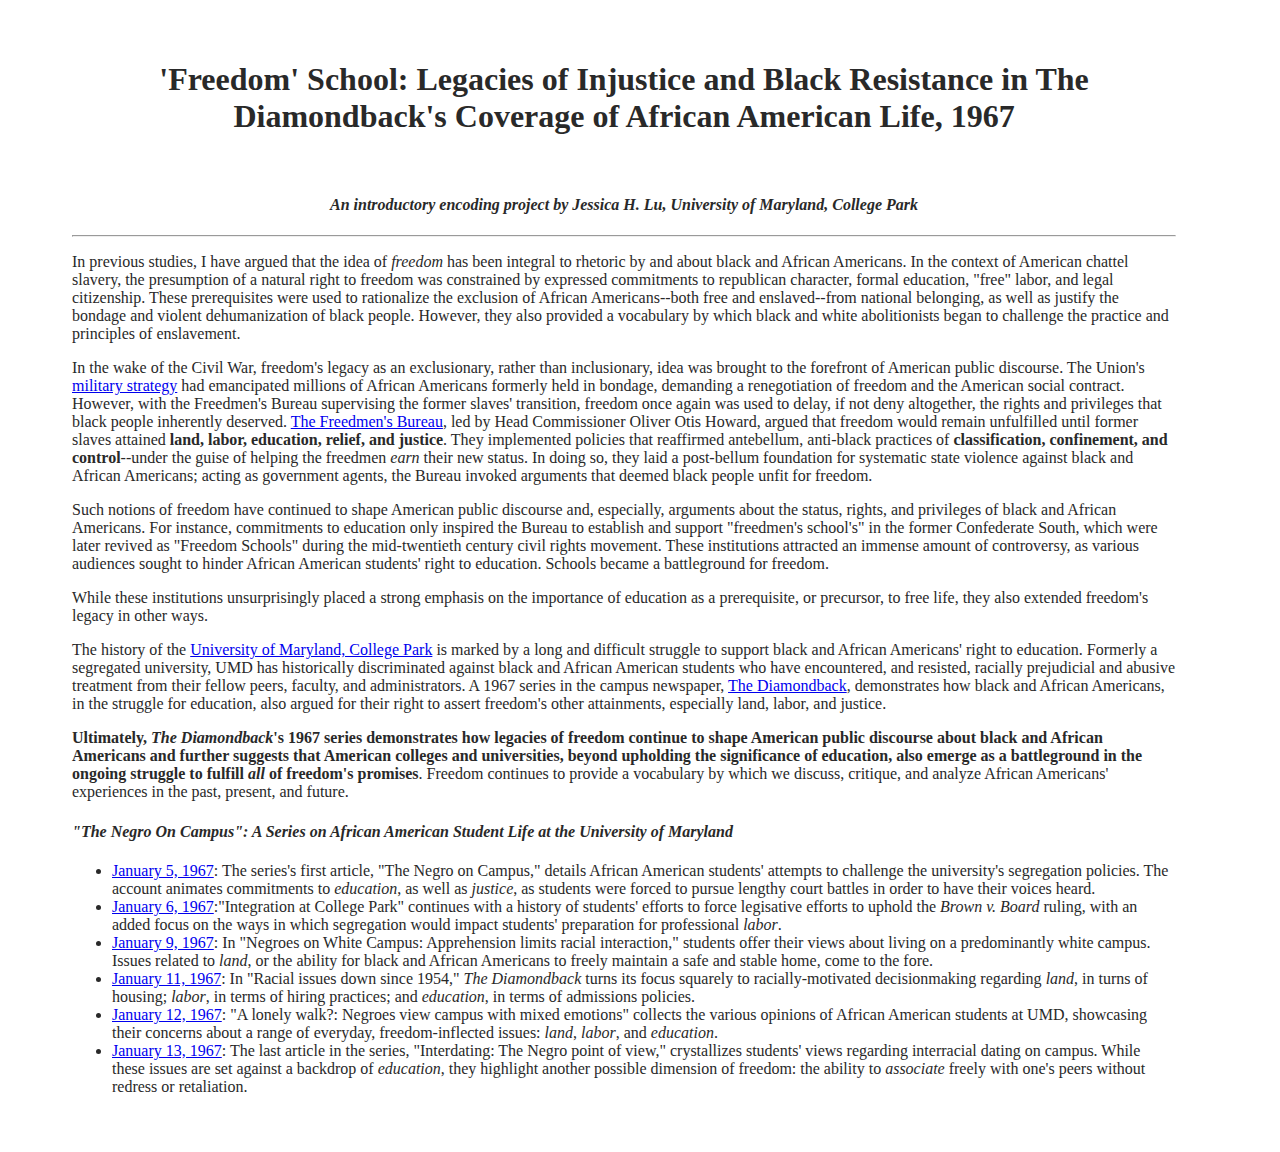
<file: index.html>
<!doctype html>
<html lang="en">
<head>
<title>'Freedom' School: Legacies of Injustice and Black Resistance in The Diamondback's Coverage of African American Life, 1967</title>
<meta charset="utf-8">
<meta name="description" content="Digital analysis of UMD student newspaper coverage, 1967">
<meta name="author" content="Jessica H. Lu">
<meta name="organization" content="African American History, Culture, and Digital Humanities (AADHum)">
<meta name="funder" content="Andrew W. Mellon Foundation">

<script src="js/CETEI.js"></script>

<link rel="stylesheet" href="css/CETEIcean.css"/>
<link rel="stylesheet" href="css/style.css"/>

</head>
<body>
<h1 align="center"><b>'Freedom' School: Legacies of Injustice and Black Resistance in The Diamondback's Coverage of African American Life, 1967</b></h1><br>
<h4 align="center"><i>An introductory encoding project by Jessica H. Lu, University of Maryland, College Park</i></h4>

<hr>

<p>In previous studies, I have argued that the idea of <i>freedom</i> has been integral to rhetoric by and about black and African Americans. In the context of American chattel slavery, the presumption of a natural right to freedom was constrained by expressed commitments to republican character, formal education, "free" labor, and legal citizenship. These prerequisites were used to rationalize the exclusion of African Americans--both free and enslaved--from national belonging, as well as justify the bondage and violent dehumanization of black people. However, they also provided a vocabulary by which black and white abolitionists began to challenge the practice and principles of enslavement.</p>
<p>In the wake of the Civil War, freedom's legacy as an exclusionary, rather than inclusionary, idea was brought to the forefront of American public discourse. The Union's <a href="http://www.history.com/topics/american-civil-war/emancipation-proclamation" target="new">military strategy</a> had emancipated millions of African Americans formerly held in bondage, demanding a renegotiation of freedom and the American social contract. However, with the Freedmen's Bureau supervising the former slaves' transition, freedom once again was used to delay, if not deny altogether, the rights and privileges that black people inherently deserved. <a href="http://www.freedmensbureau.com" target="new">The Freedmen's Bureau</a>, led by Head Commissioner Oliver Otis Howard, argued that freedom would remain unfulfilled until former slaves attained <b>land, labor, education, relief, and justice</b>. They implemented policies that reaffirmed antebellum, anti-black practices of <b>classification, confinement, and control</b>--under the guise of helping the freedmen <i>earn</i> their new status. In doing so, they laid a post-bellum foundation for systematic state violence against black and African Americans; acting as government agents, the Bureau invoked arguments that deemed black people unfit for freedom.</p>
<p>Such notions of freedom have continued to shape American public discourse and, especially, arguments about the status, rights, and privileges of black and African Americans. For instance, commitments to education  only inspired the Bureau to establish and support "freedmen's school's" in the former Confederate South, which were later revived as "Freedom Schools" during the mid-twentieth century civil rights movement. These institutions attracted an immense amount of controversy, as various audiences sought to hinder African American students' right to education. Schools became a battleground for freedom.</p>
<p>While these institutions unsurprisingly placed a strong emphasis on the importance of education as a prerequisite, or precursor, to free life, they also extended freedom's legacy in other ways.</p>
<p>The history of the <a href="http://umd.edu" target="new">University of Maryland, College Park</a> is marked by a long and difficult struggle to support black and African Americans' right to education. Formerly a segregated university, UMD has historically discriminated against black and African American students who have encountered, and resisted, racially prejudicial and abusive treatment from their fellow peers, faculty, and administrators. A 1967 series in the campus newspaper, <a href="http://www.dbk.org" target="new">The Diamondback</a>, demonstrates how black and African Americans, in the struggle for education, also argued for their right to assert freedom's other attainments, especially land, labor, and justice.</p>
<p><b>Ultimately, <i>The Diamondback</i>'s 1967 series demonstrates how legacies of freedom continue to shape American public discourse about black and African Americans and further suggests that American colleges and universities, beyond upholding the significance of education, also emerge as a battleground in the ongoing struggle to fulfill <i>all</i> of freedom's promises</b>. Freedom continues to provide a vocabulary by which we discuss, critique, and analyze African Americans' experiences in the past, present, and future.</p>

<h4><i>"The Negro On Campus": A Series on African American Student Life at the University of Maryland</i></h4>
    <ul>
        <li><a href="https://lujessica.github.io/DBKFreedomSchool/pages/01051967.html">January 5, 1967</a>: The series's first article, "The Negro on Campus," details African American students' attempts to challenge the university's segregation policies. The account animates commitments to <i>education</i>, as well as <i>justice</i>, as students were forced to pursue lengthy court battles in order to have their voices heard.<br>
        <li><a href="https://lujessica.github.io/DBKFreedomSchool/pages/01061967.html">January 6, 1967</a>:"Integration at College Park" continues with a history of students' efforts to force legisative efforts to uphold the <i>Brown v. Board</i> ruling, with an added focus on the ways in which segregation would impact students' preparation for professional <i>labor</i>.<br>
        <li><a href="https://lujessica.github.io/DBKFreedomSchool/pages/01091967.html">January 9, 1967</a>: In "Negroes on White Campus: Apprehension limits racial interaction," students offer their views about living on a predominantly white campus. Issues related to <i>land</i>, or the ability for black and African Americans to freely maintain a safe and stable home, come to the fore.<br>
        <li><a href="https://lujessica.github.io/DBKFreedomSchool/pages/01111967.html">January 11, 1967</a>: In "Racial issues down since 1954," <i>The Diamondback</i> turns its focus squarely to racially-motivated decisionmaking regarding <i>land</i>, in turns of housing; <i>labor</i>, in terms of hiring practices; and <i>education</i>, in terms of admissions policies.<br>
        <li><a href="https://lujessica.github.io/DBKFreedomSchool/pages/01121967.html">January 12, 1967</a>: "A lonely walk?: Negroes view campus with mixed emotions" collects the various opinions of African American students at UMD, showcasing their concerns about a range of everyday, freedom-inflected issues: <i>land</i>, <i>labor</i>, and <i>education</i>.<br>
        <li><a href="https://lujessica.github.io/DBKFreedomSchool/pages/01131967.html">January 13, 1967</a>: The last article in the series, "Interdating: The Negro point of view," crystallizes students' views regarding interracial dating on campus. While these issues are set against a backdrop of <i>education</i>, they highlight another possible dimension of freedom: the ability to <i>associate</i> freely with one's peers without redress or retaliation.<br>

</body>
</html>
</file>
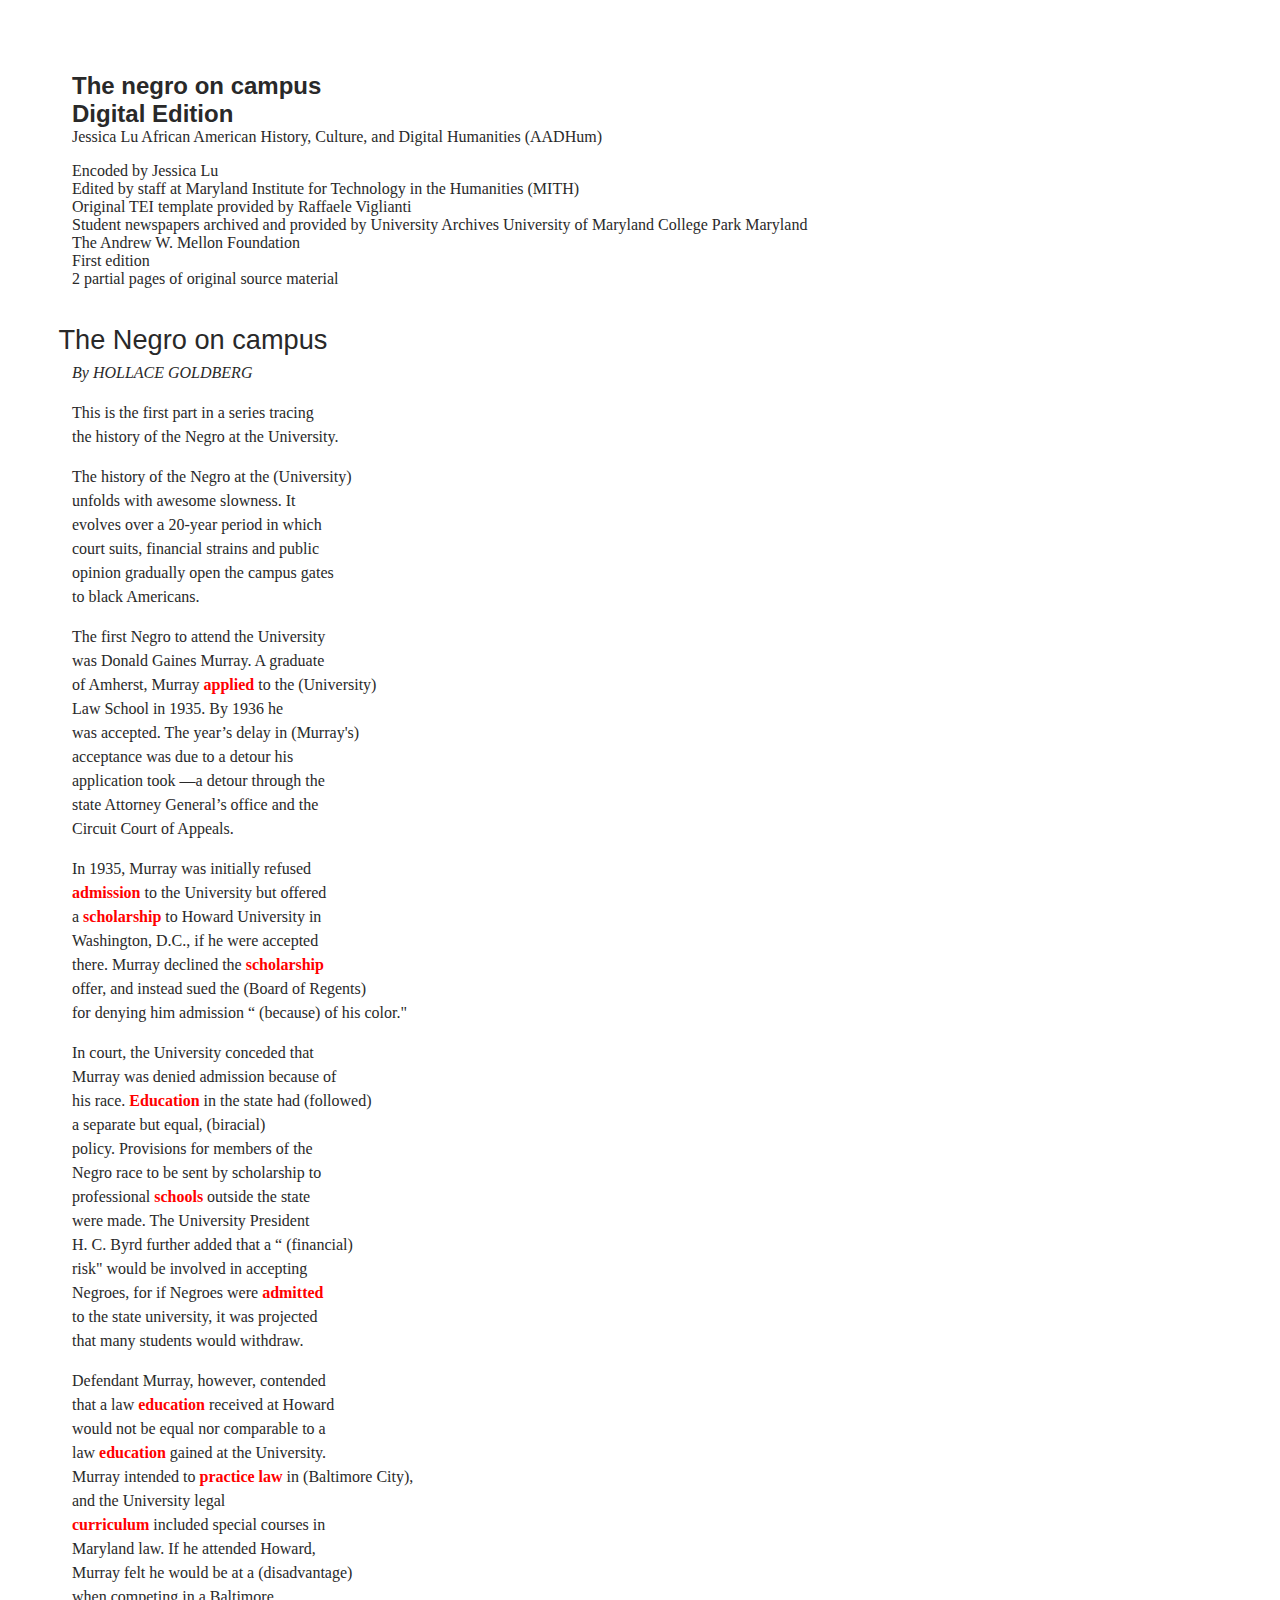
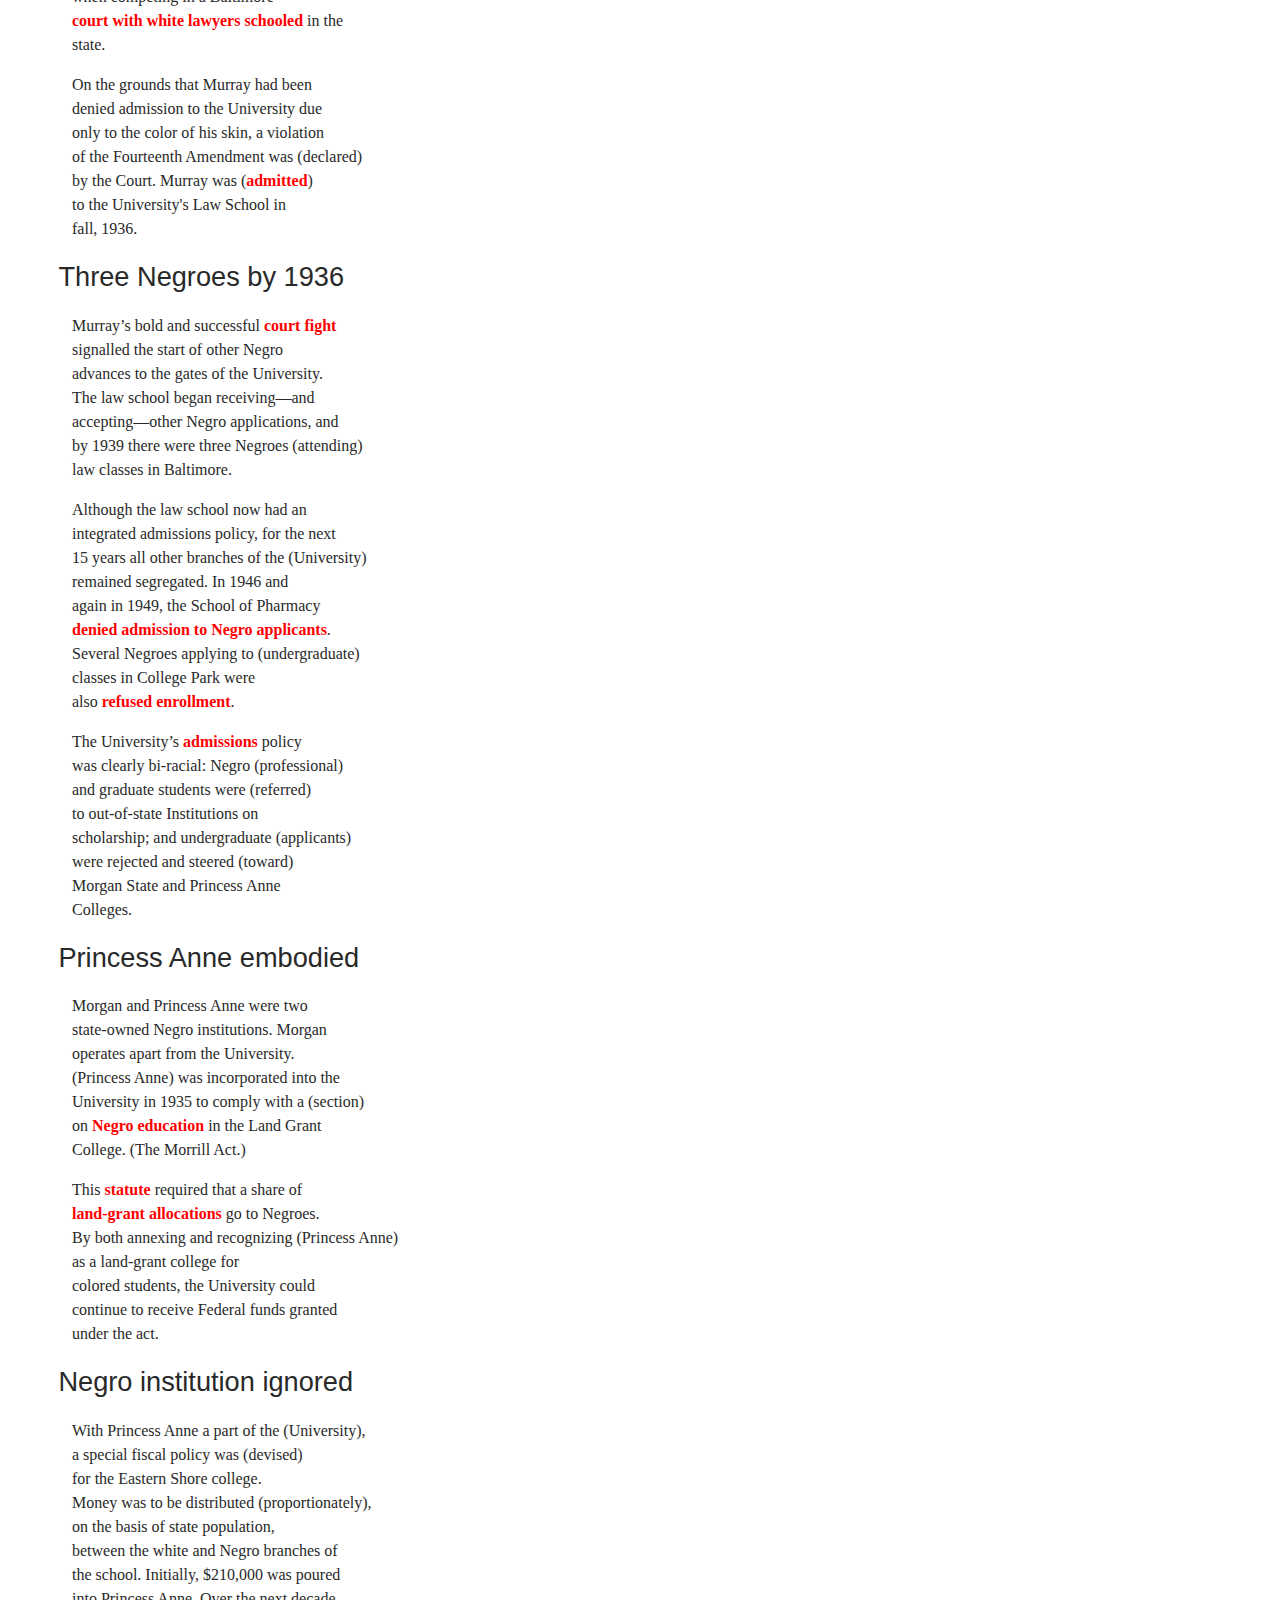
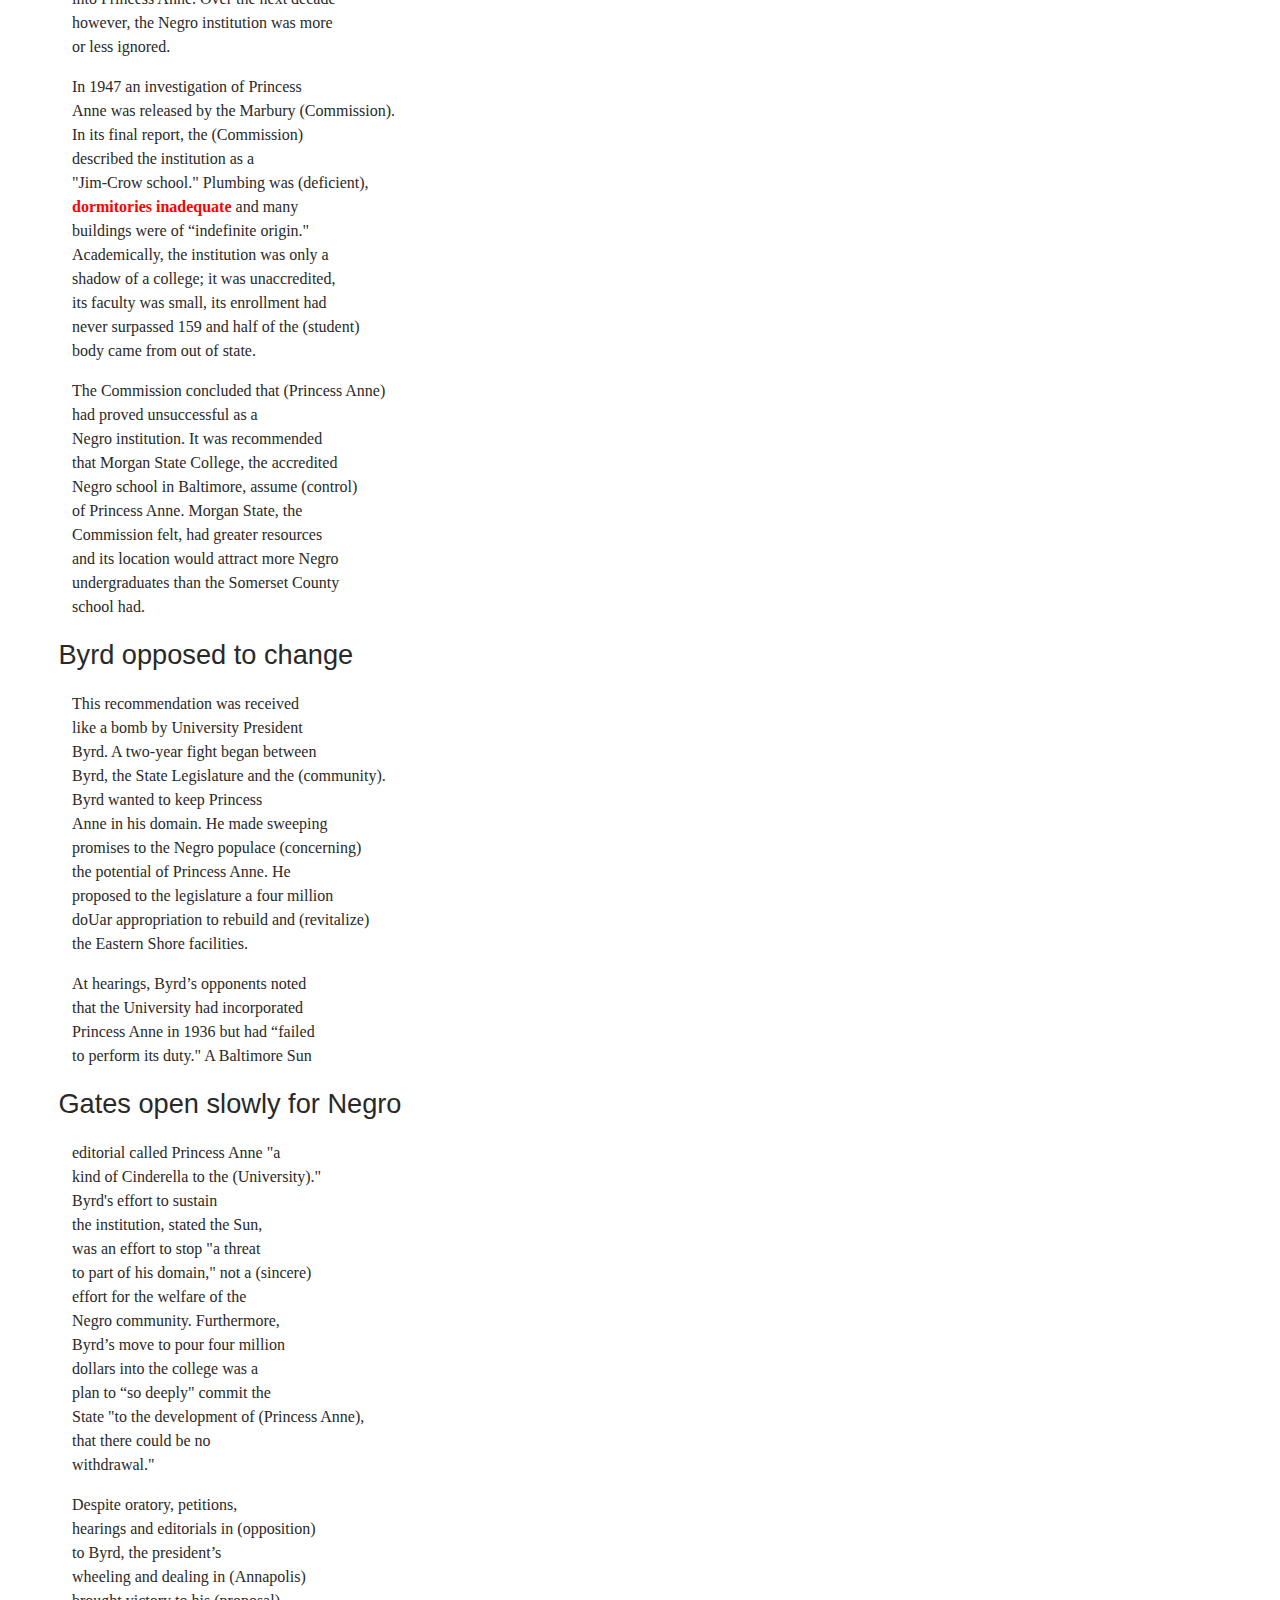
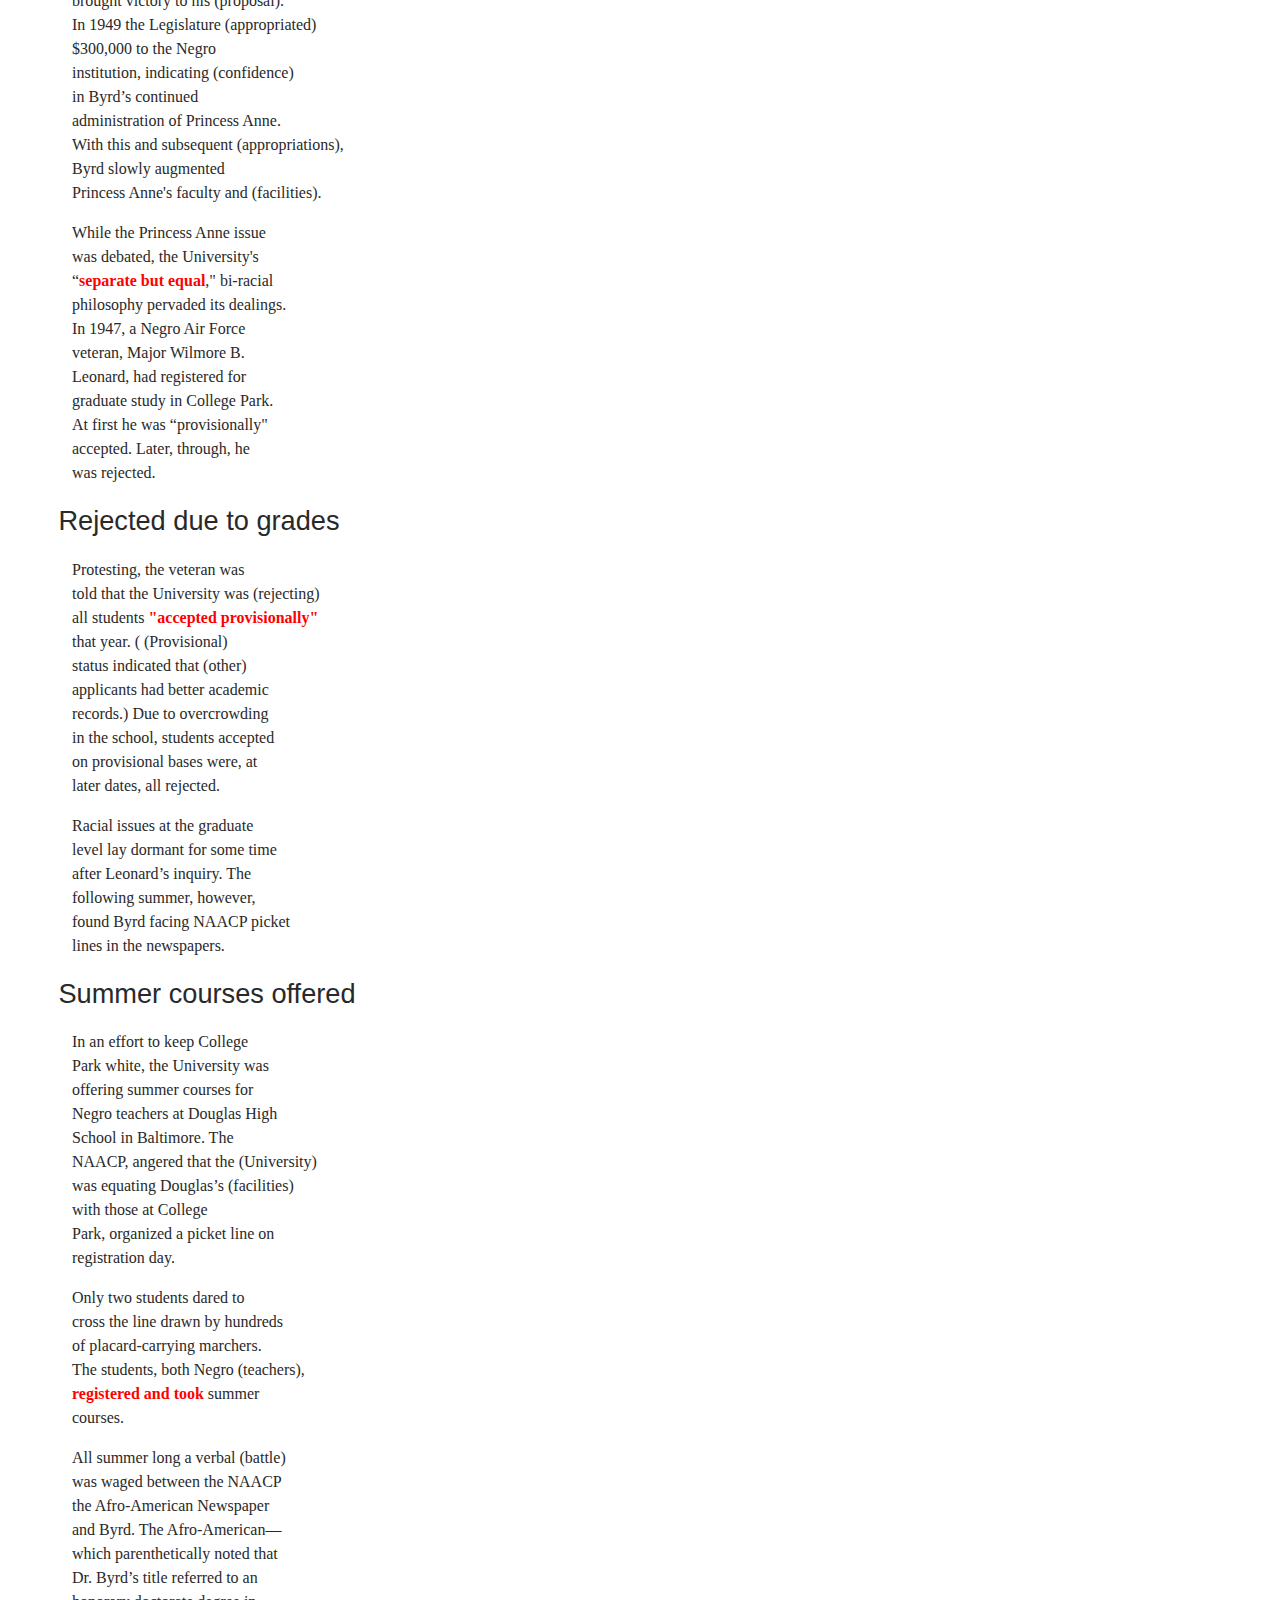
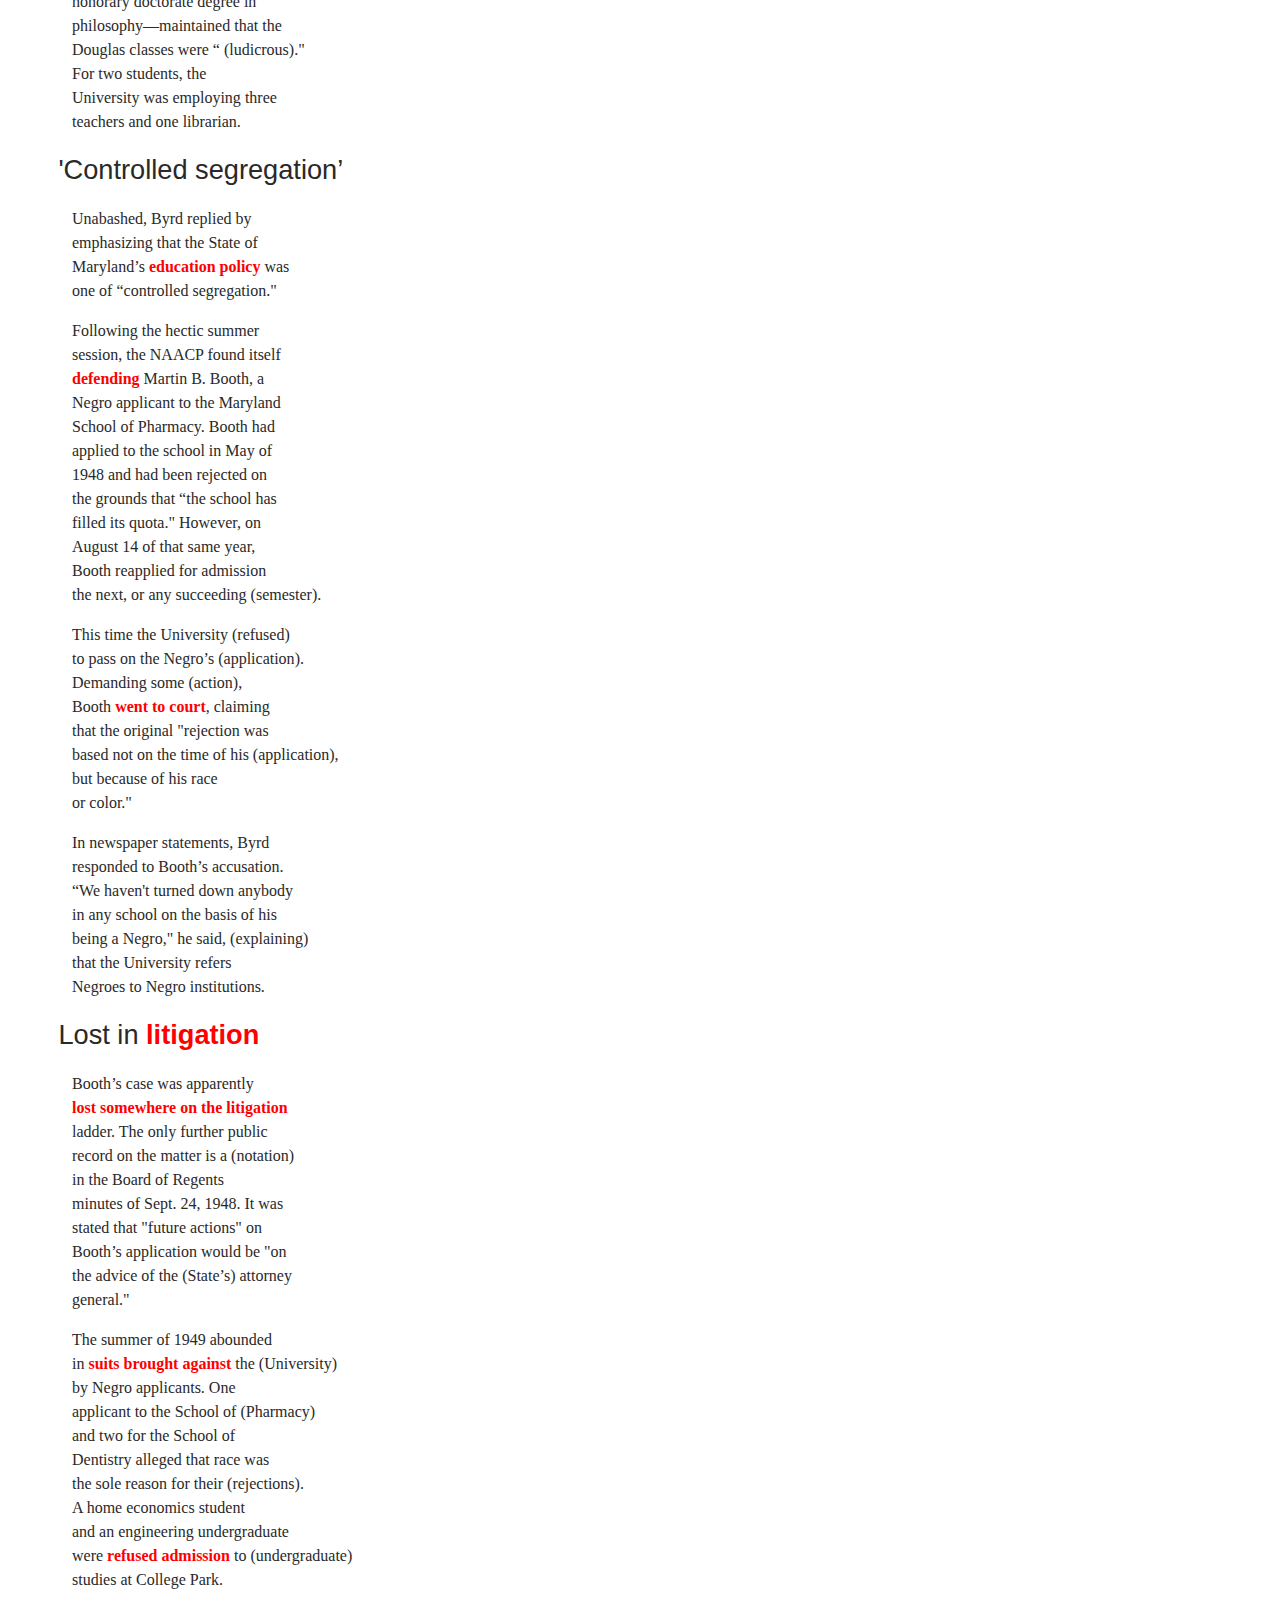
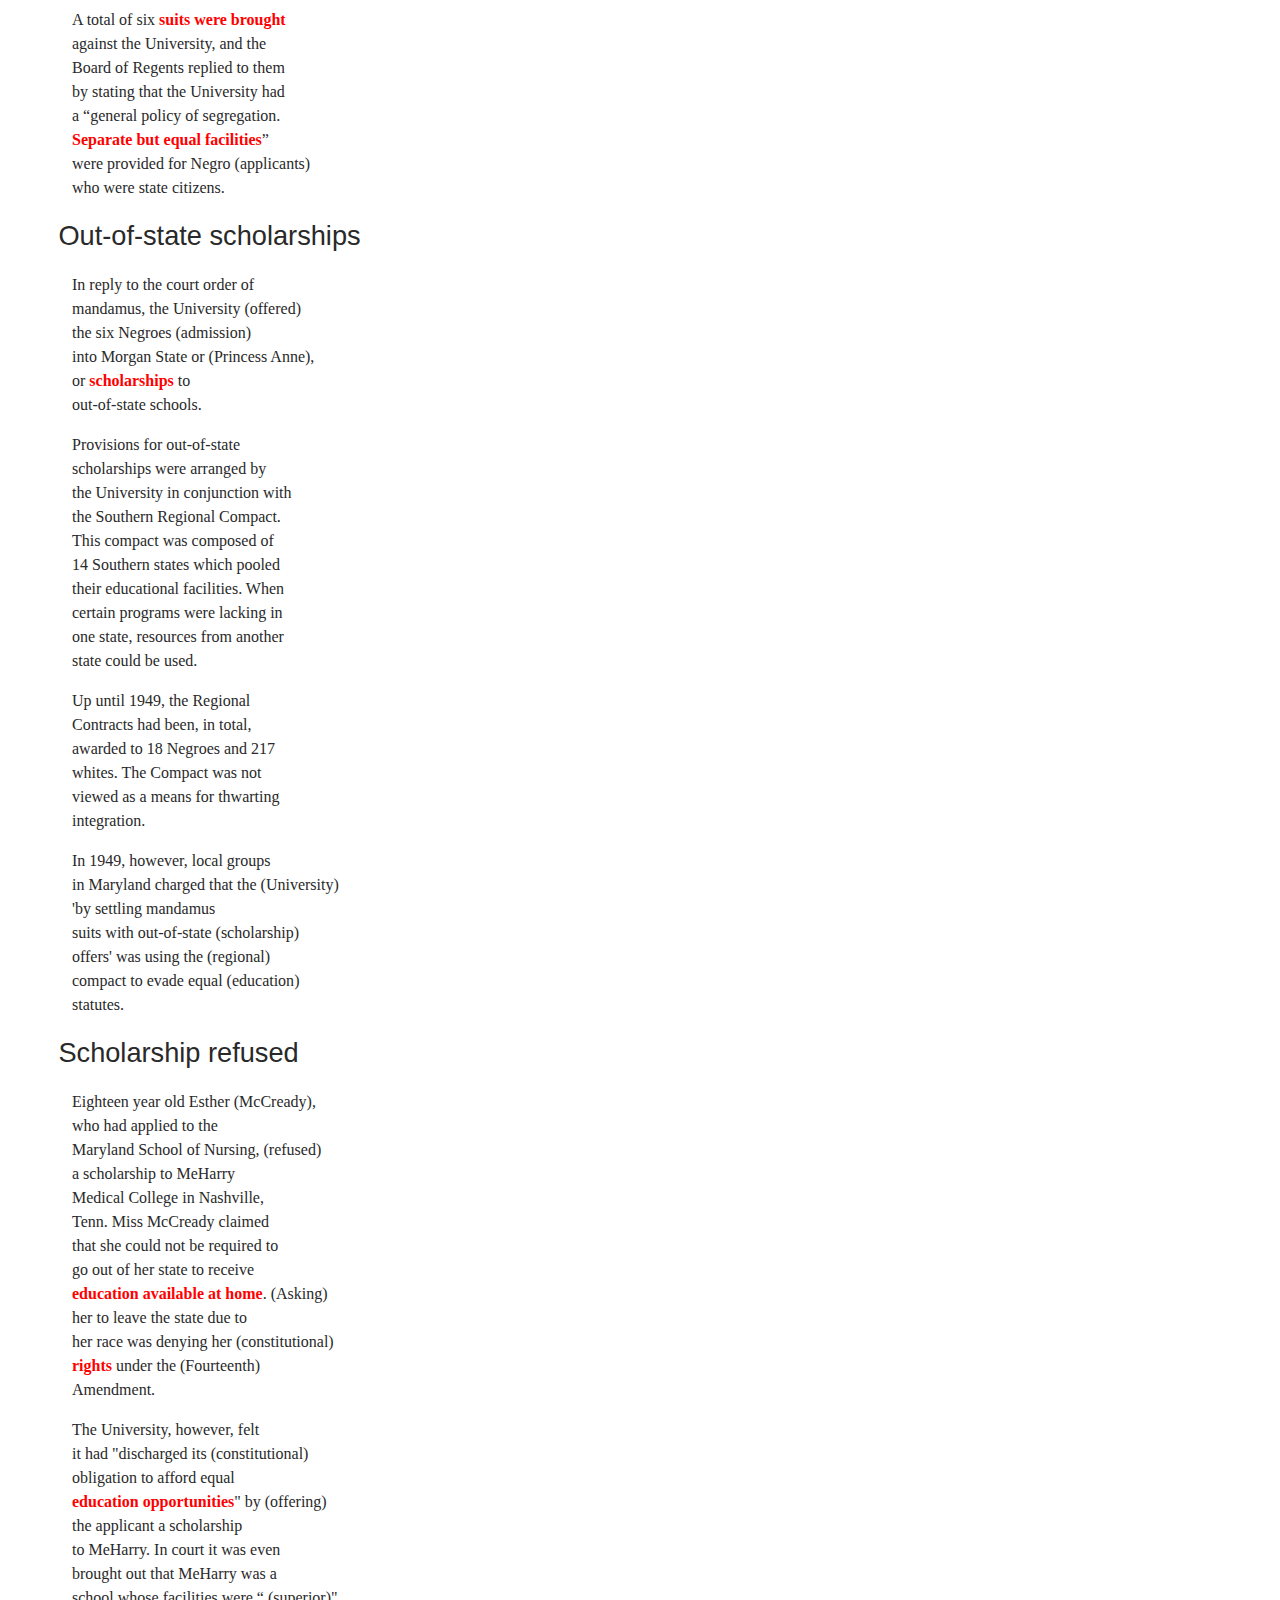
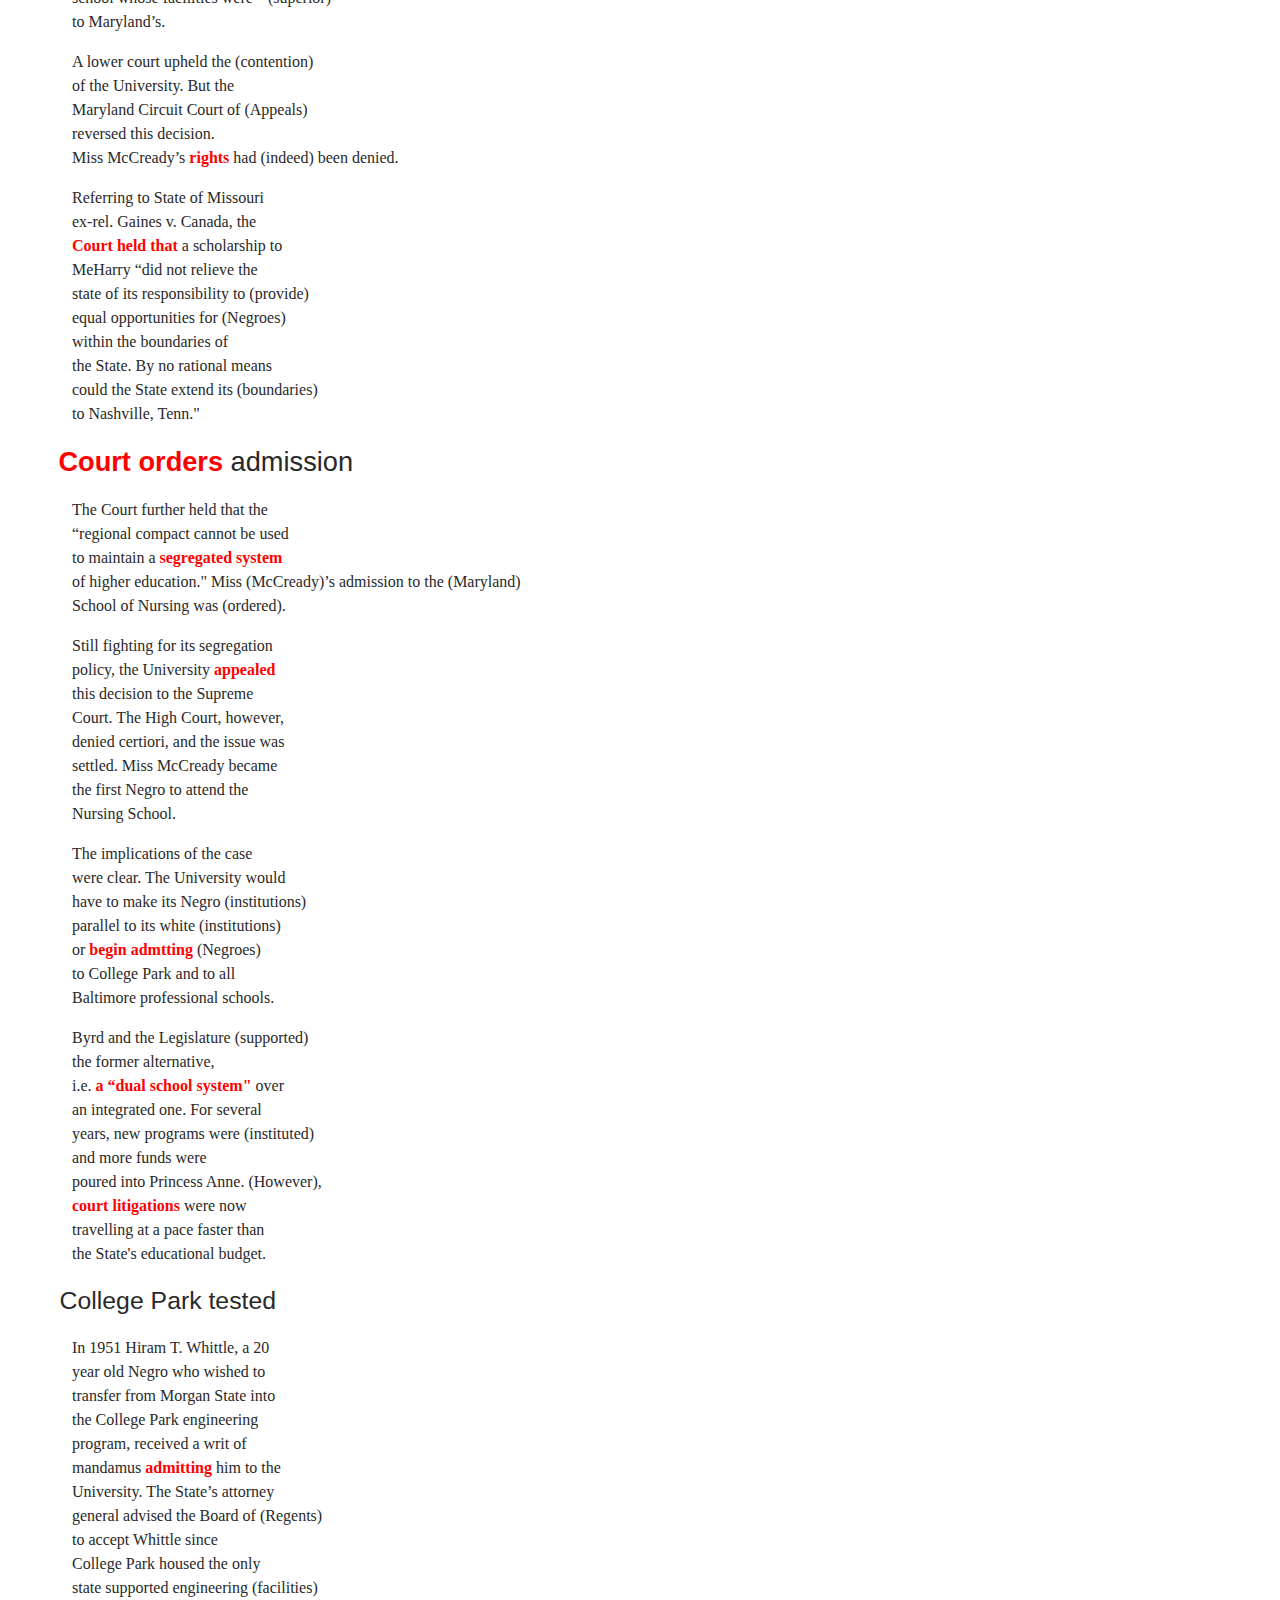
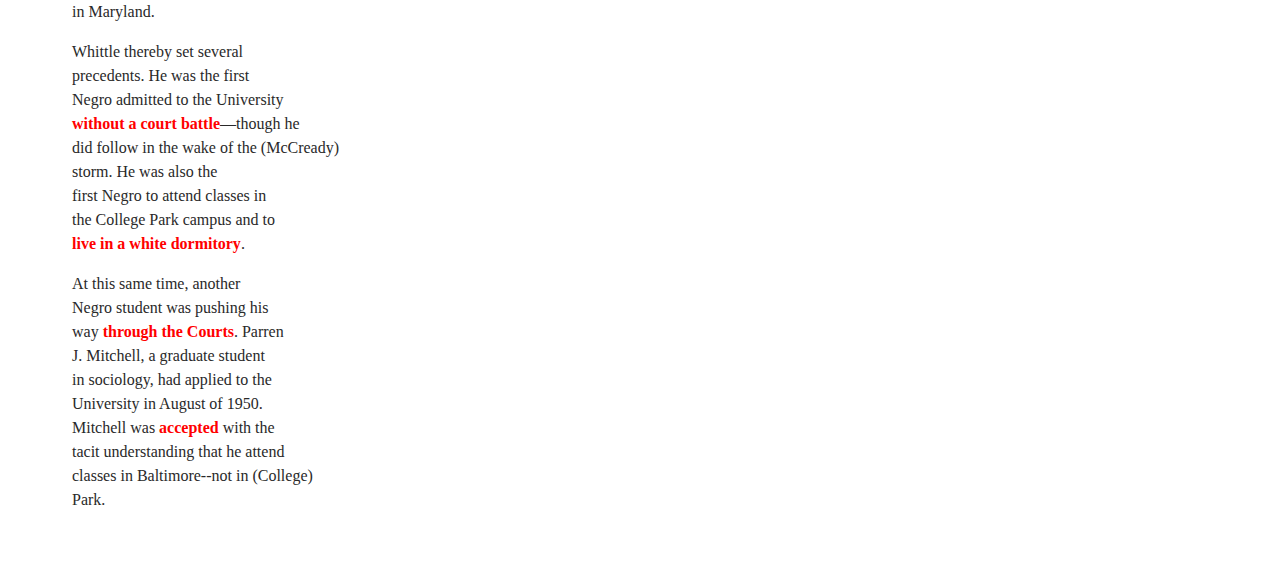
<file: pages/01051967.html>
<!doctype html>
<html lang="en">
<head>
<title>The Negro on campus</title>
<meta charset="utf-8">
<meta name="description" content="Digital analysis edition of a 1967 The Diamondback article">
<meta name="author" content="Jessica H. Lu">
<meta name="organization" content="African American History, Culture, and Digital Humanities (AADHum)">
<meta name="funder" content="Andrew W. Mellon Foundation">

<script src="../js/CETEI.js"></script>

<link rel="stylesheet" href="../css/CETEIcean.css"/>
<link rel="stylesheet" href="../css/style.css"/>

</head>
<body>

<div id="TEI"></div>

<script>
var CETEIcean = new CETEI()
CETEIcean.getHTML5("../data/01 05 1967.xml", function(data) {
document.getElementById("TEI").appendChild(data)
})
</script>

</body>
</html>
</file>
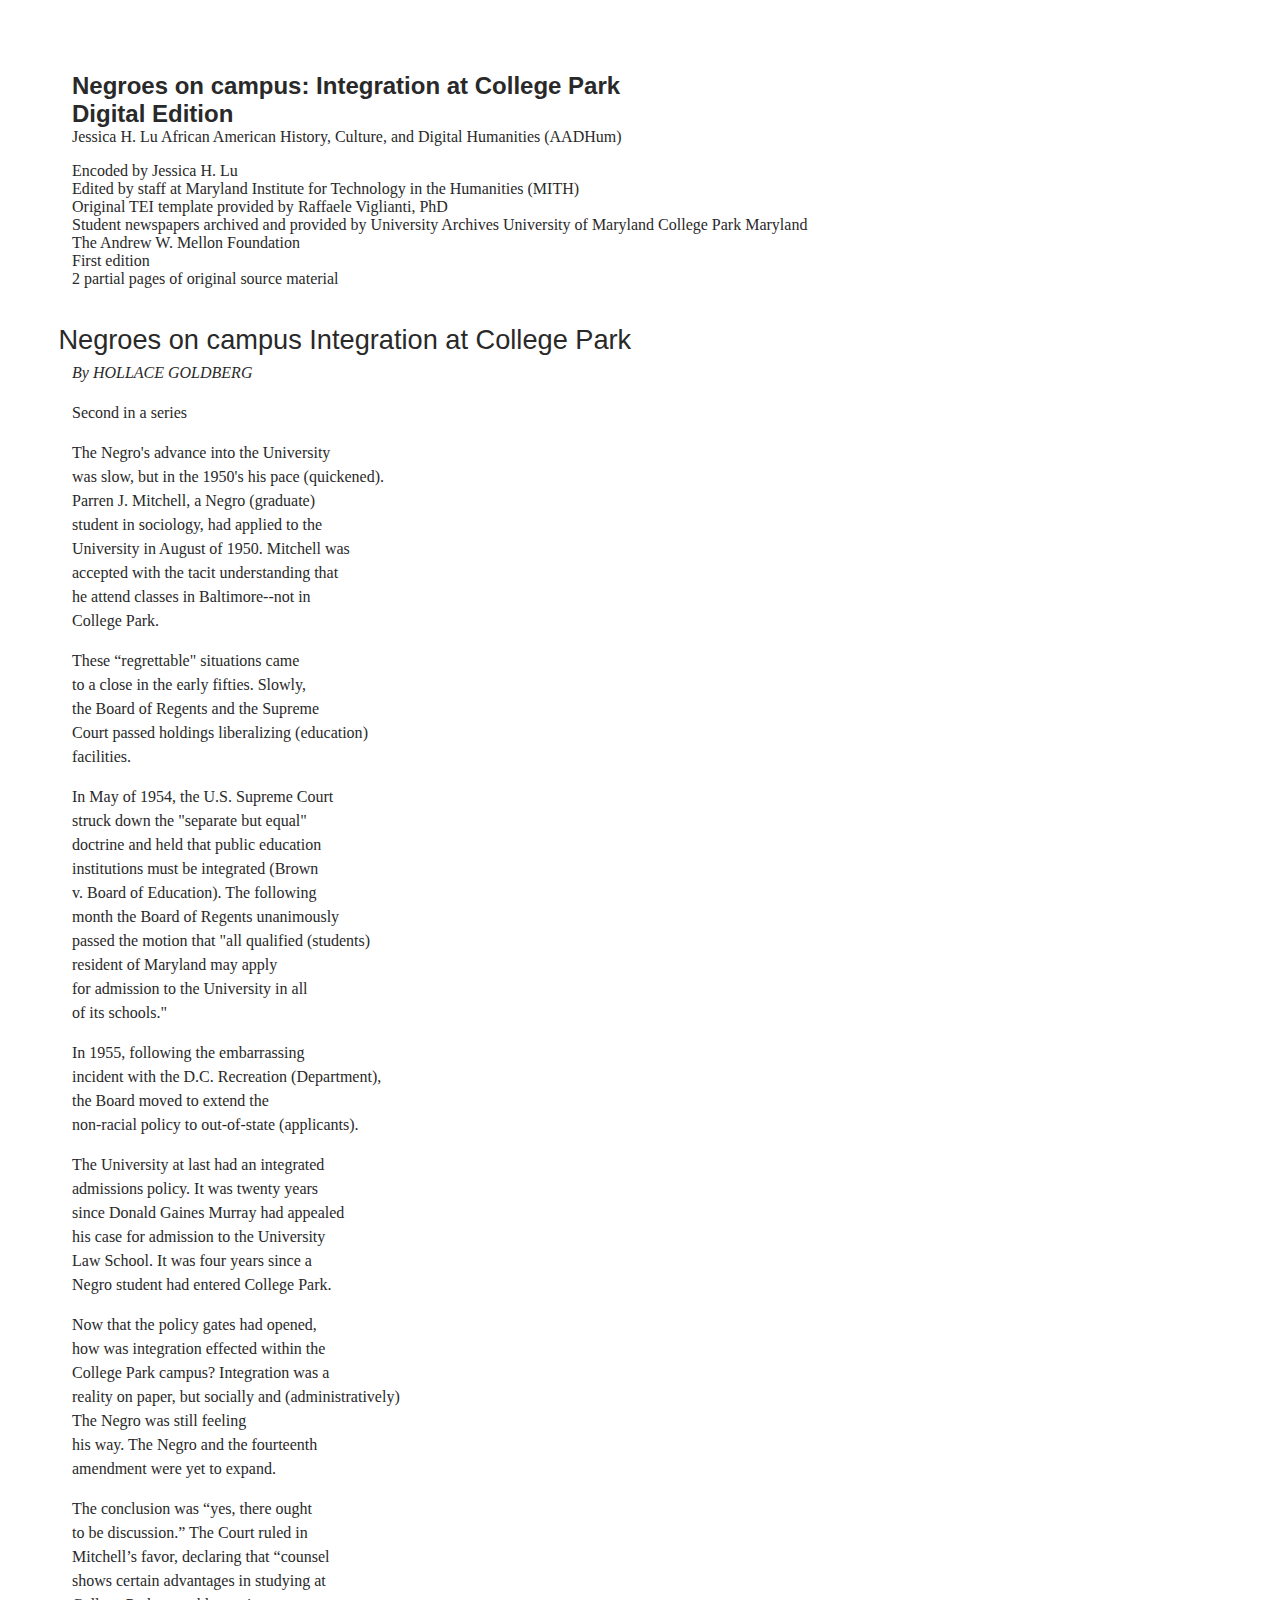
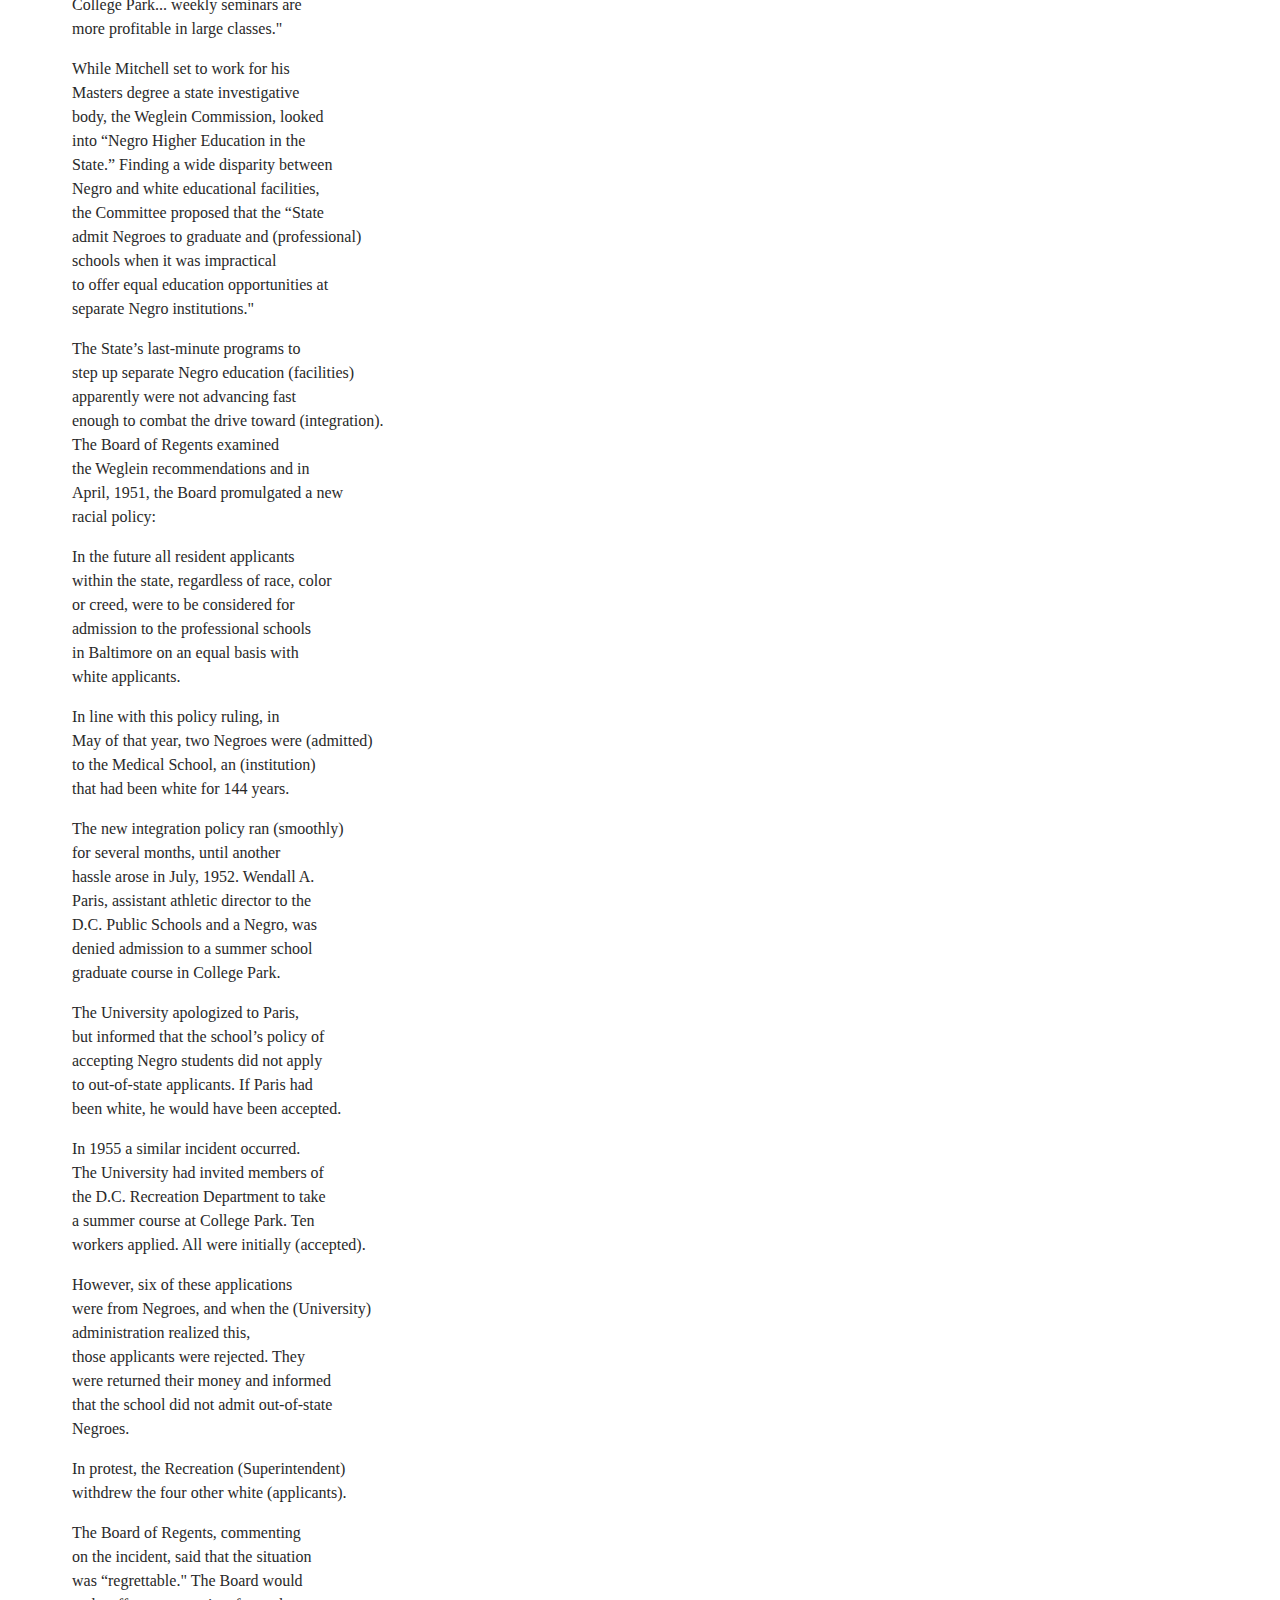
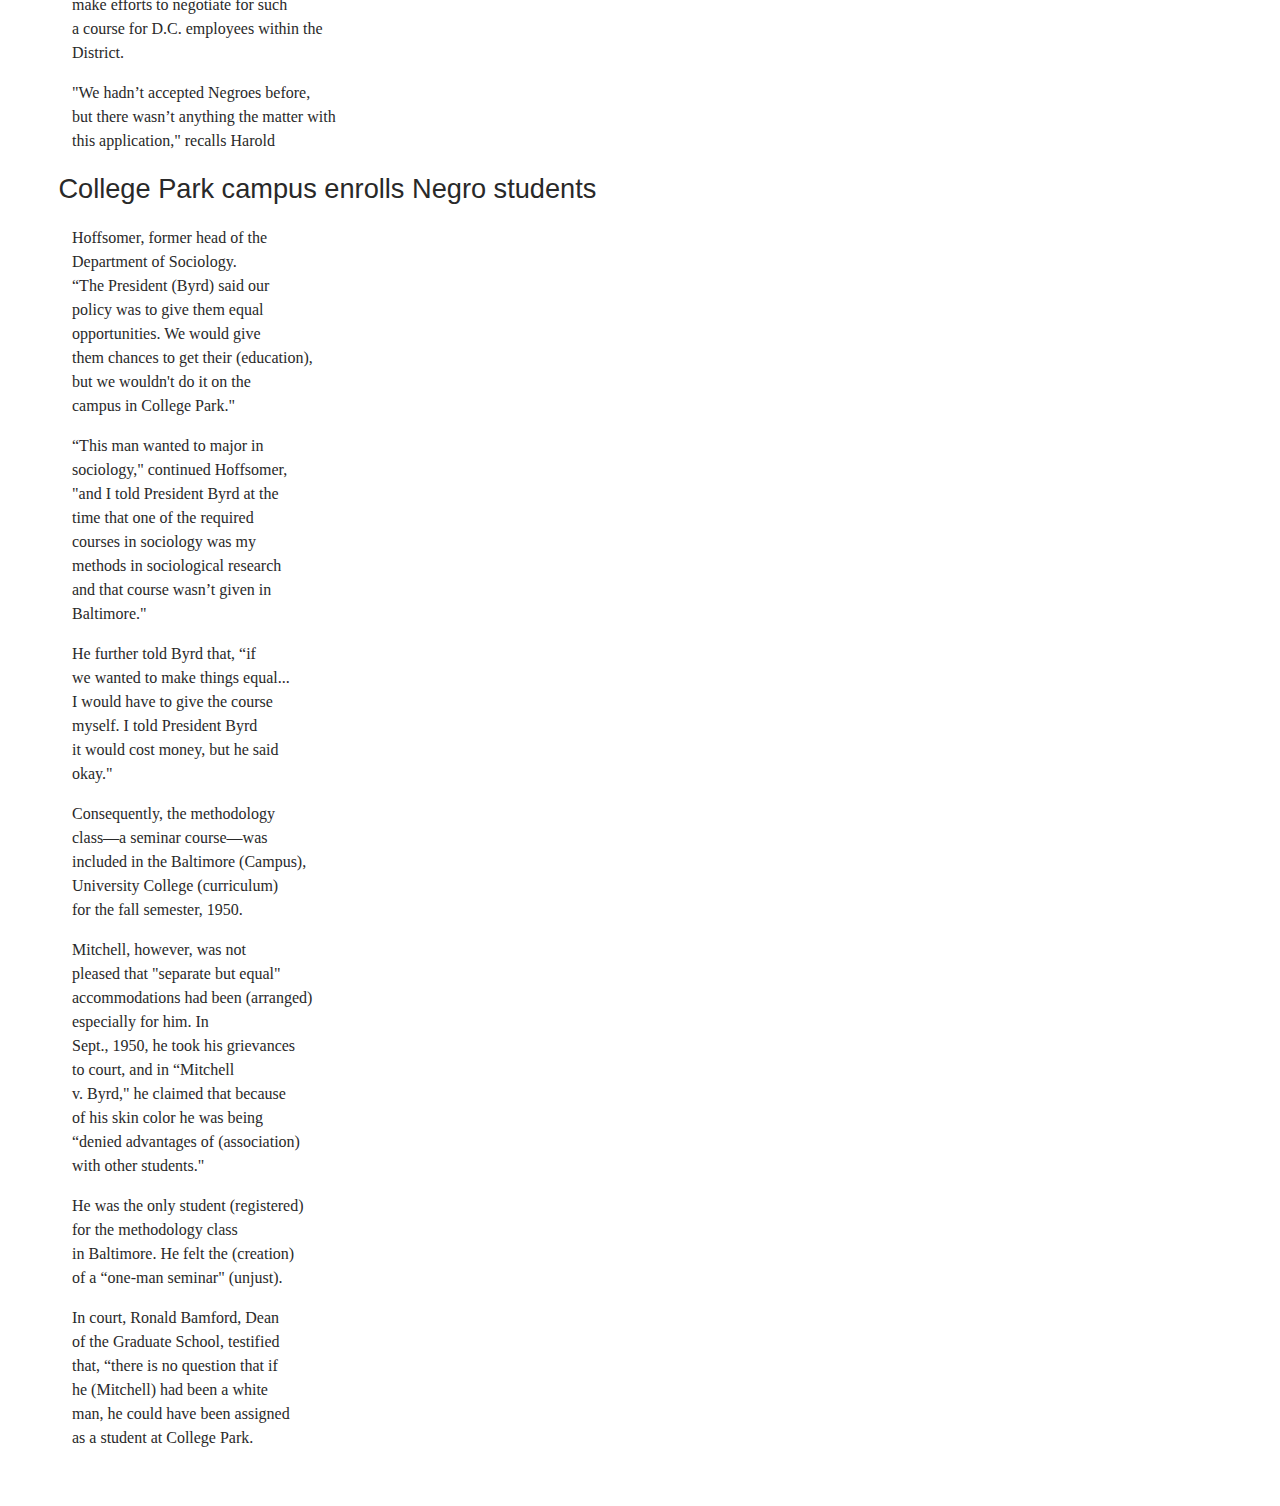
<file: pages/01061967.html>
<!doctype html>
<html lang="en">
<head>
<title>Negroes on campus: Integration at College Park</title>
<meta charset="utf-8">
<meta name="description" content="Digital analysis edition of a 1967 The Diamondback article">
<meta name="author" content="Jessica H. Lu">

<script src="../js/CETEI.js"></script>

<link rel="stylesheet" href="../css/CETEIcean.css"/>
<link rel="stylesheet" href="../css/style.css"/>

</head>
<body>

<div id="TEI"></div>

<script>
var CETEIcean = new CETEI()
CETEIcean.getHTML5("../data/01 06 1967.xml", function(data) {
document.getElementById("TEI").appendChild(data)
})
</script>

</body>
</html>
</file>
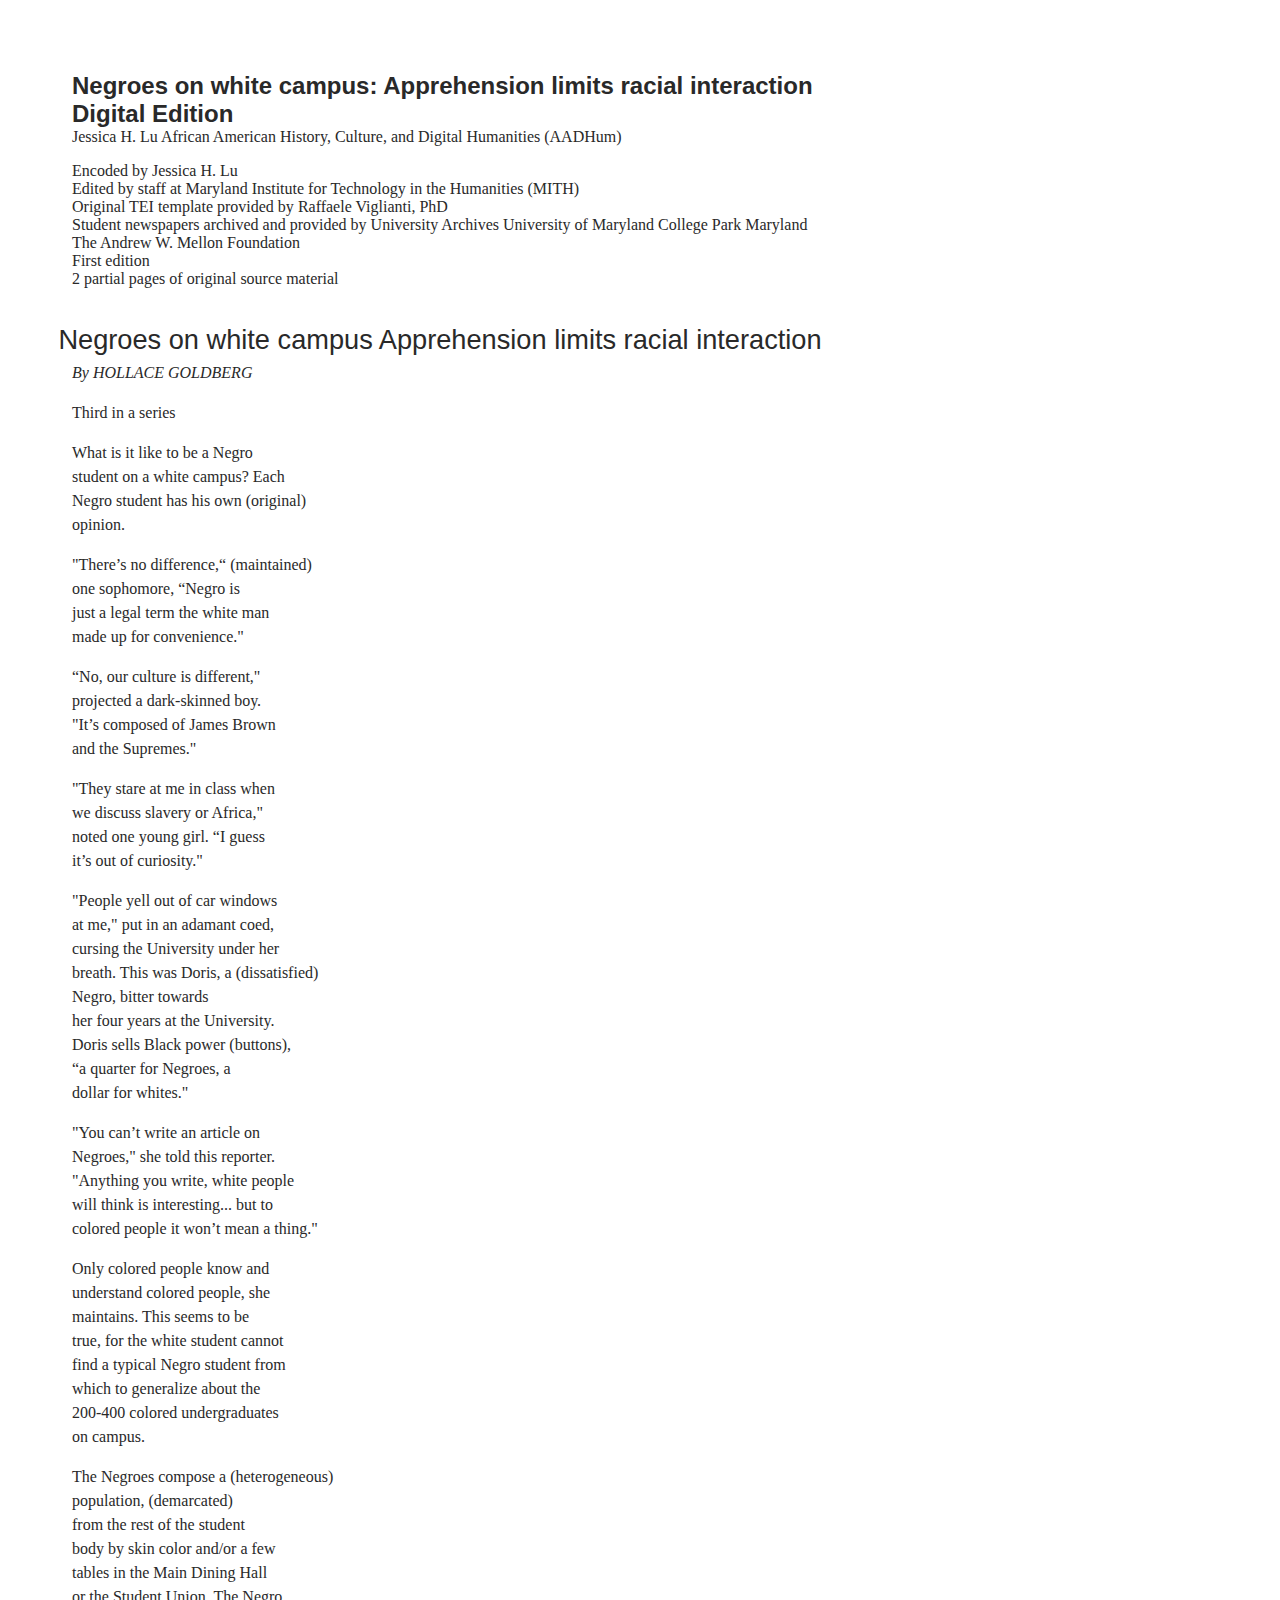
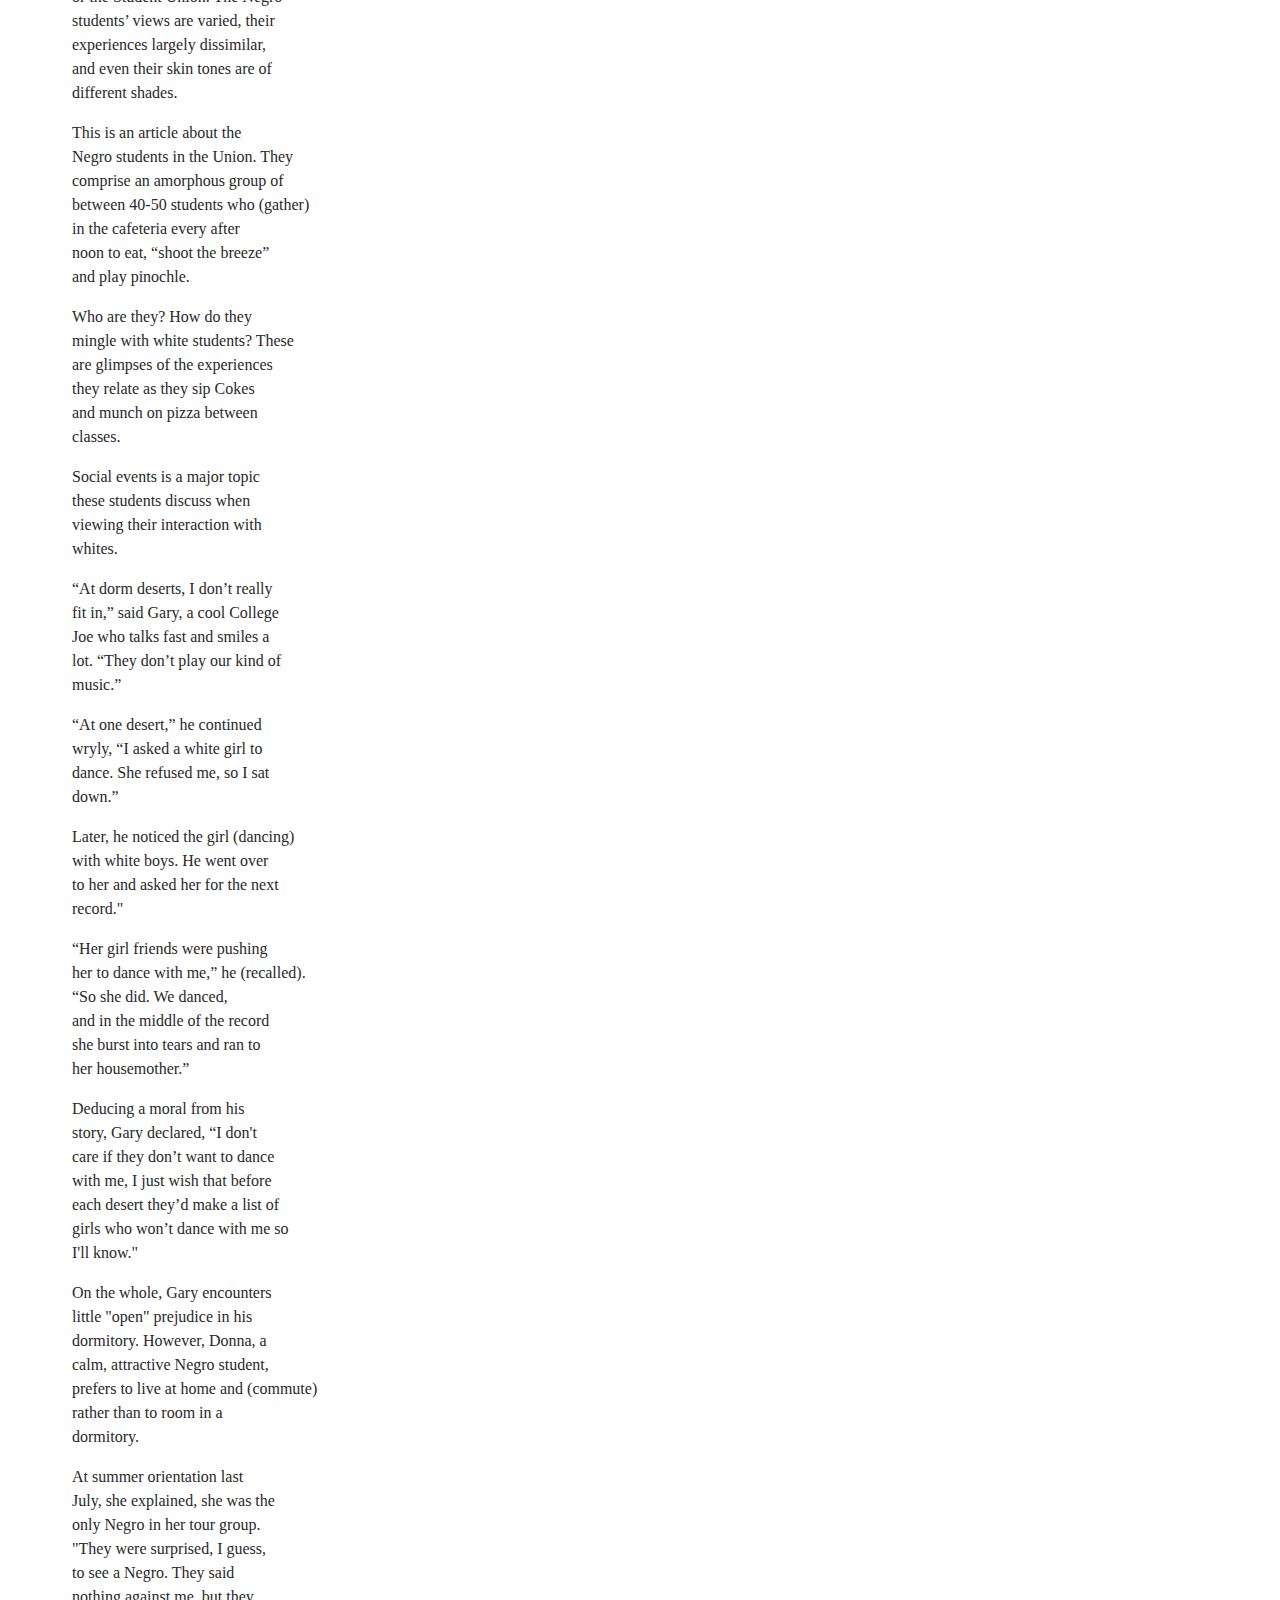
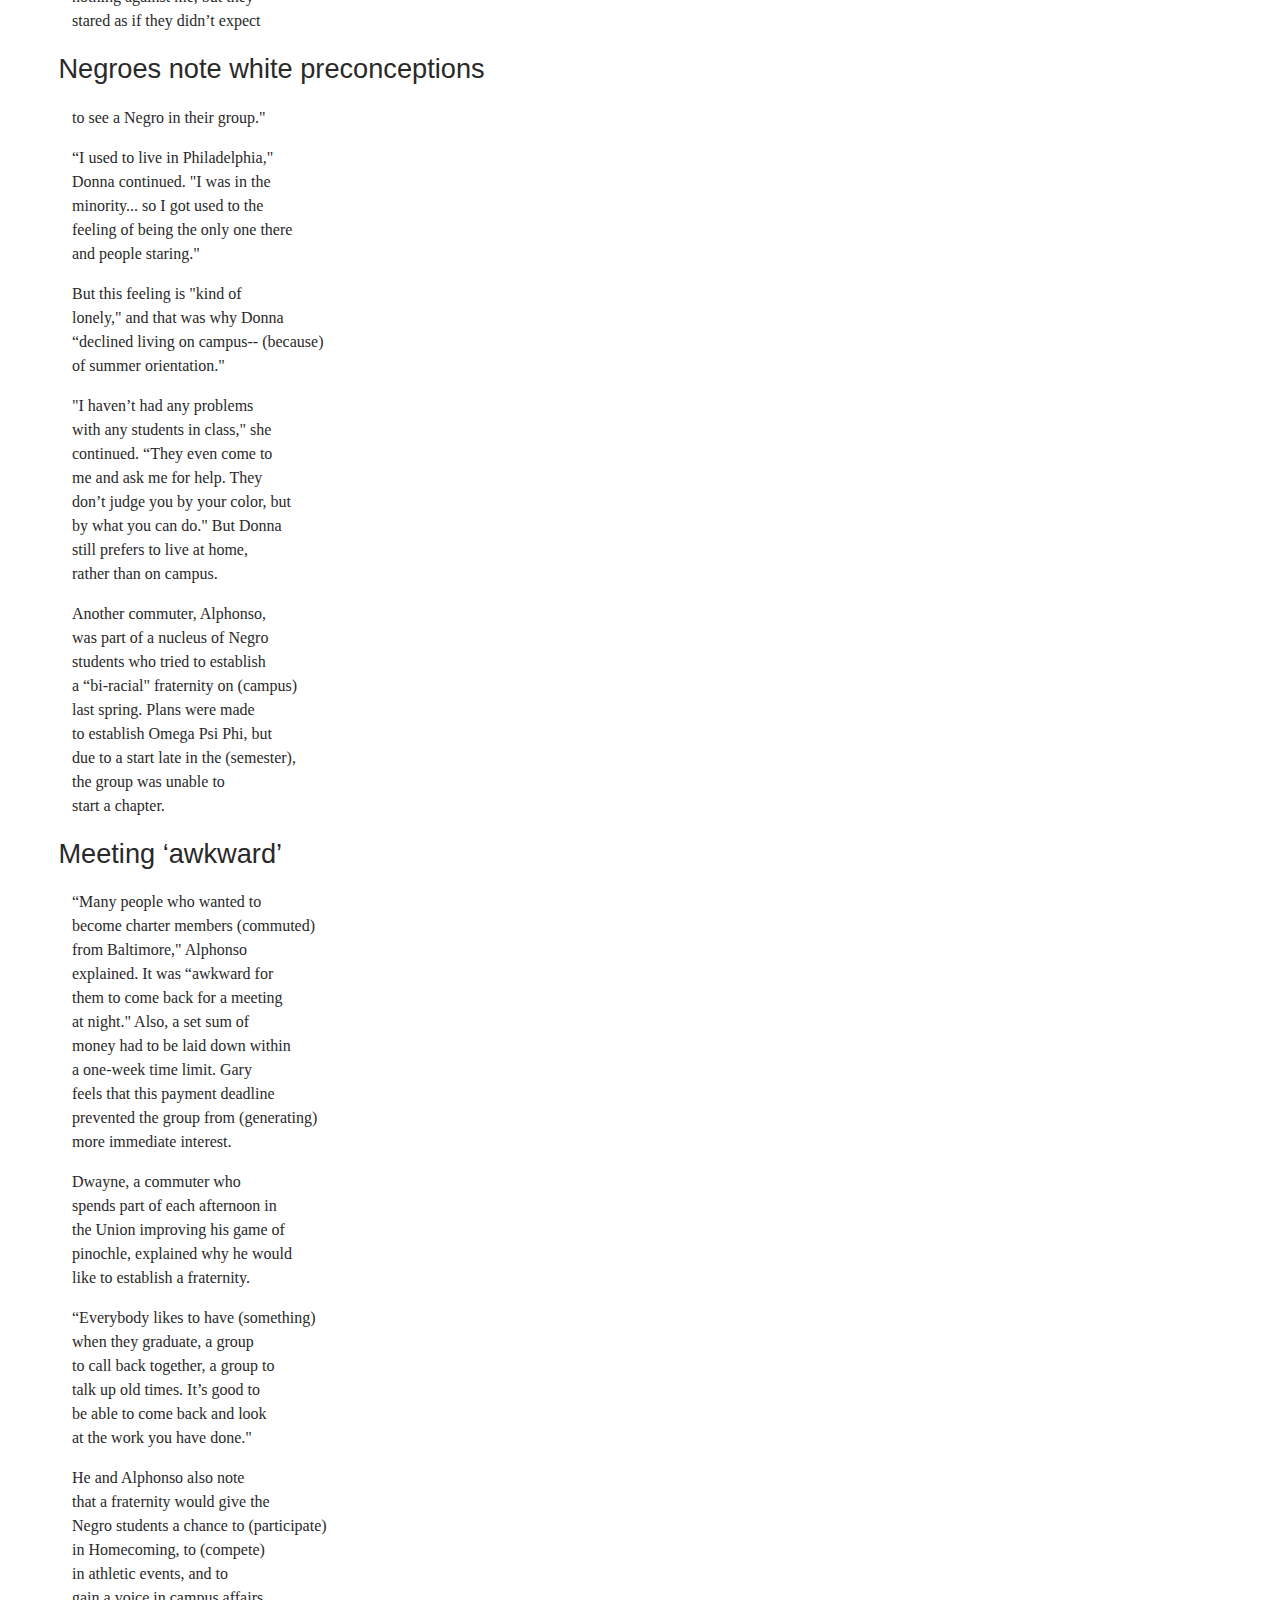
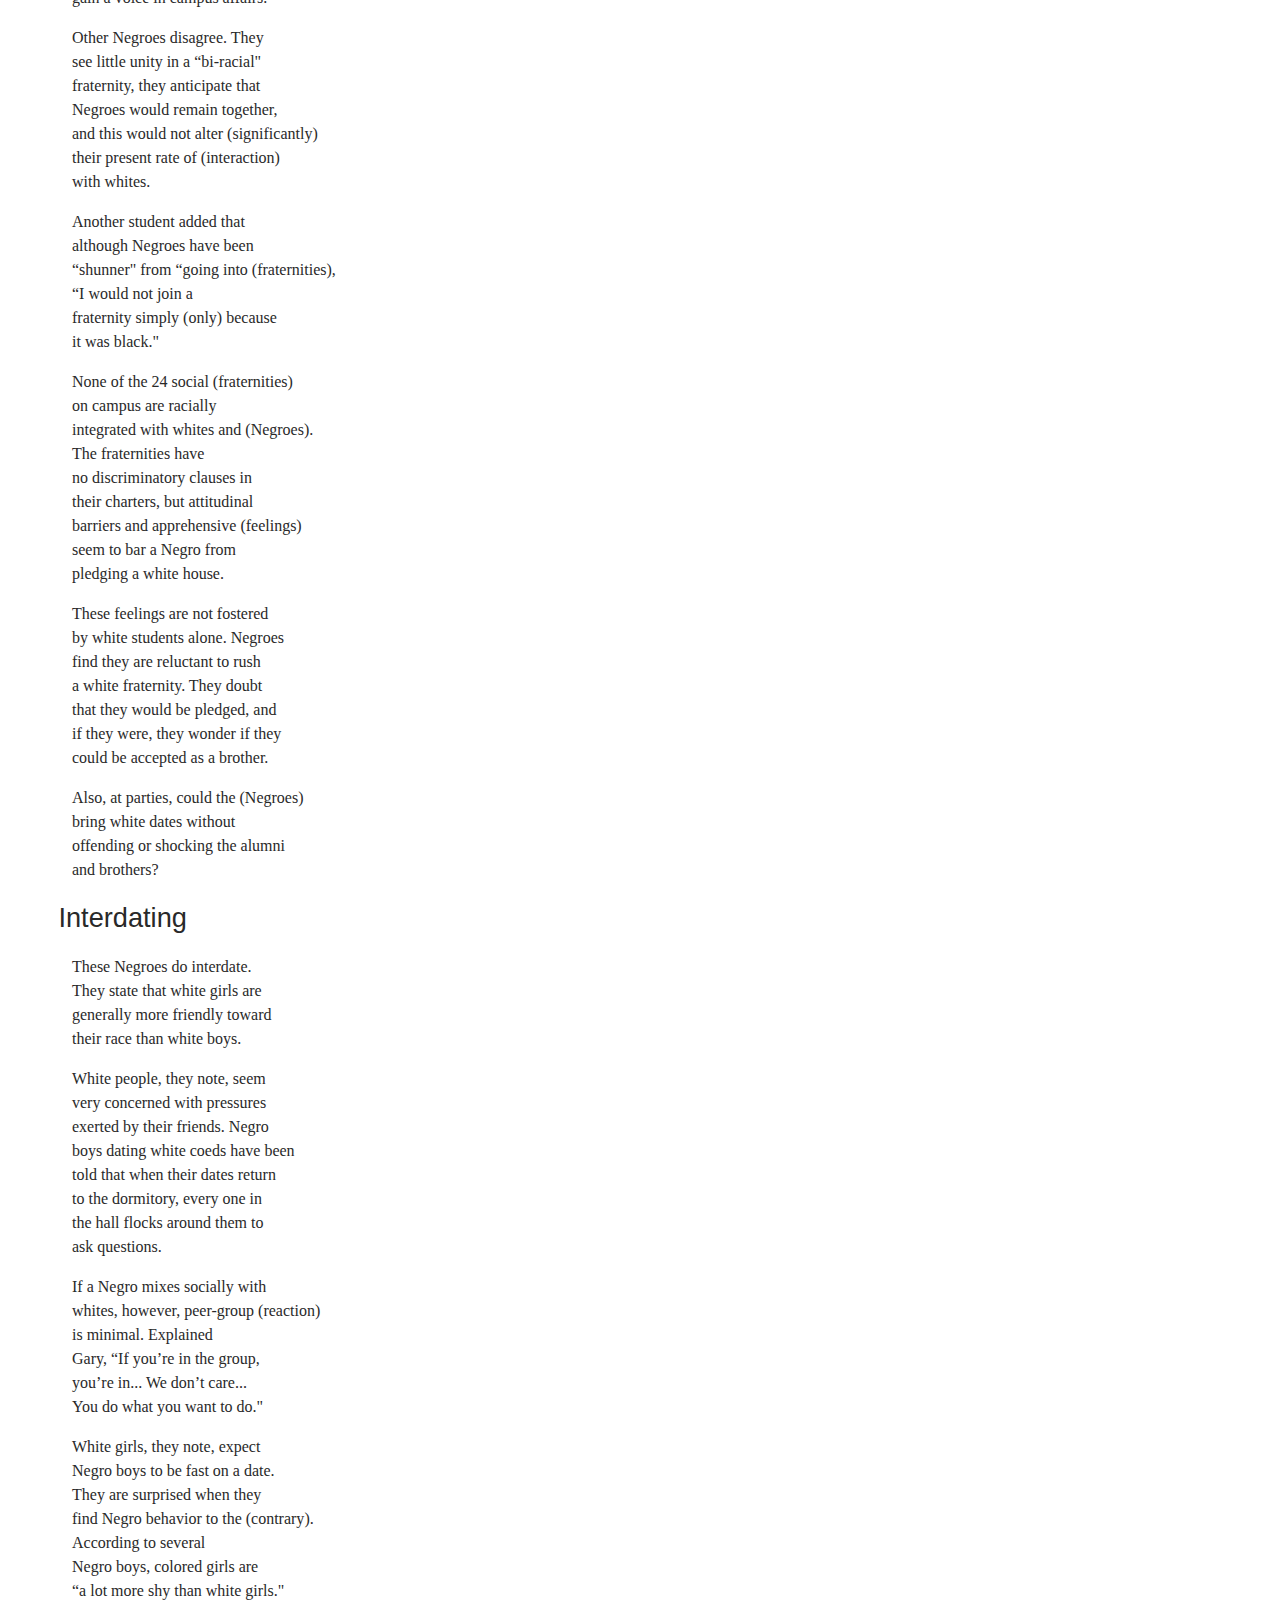
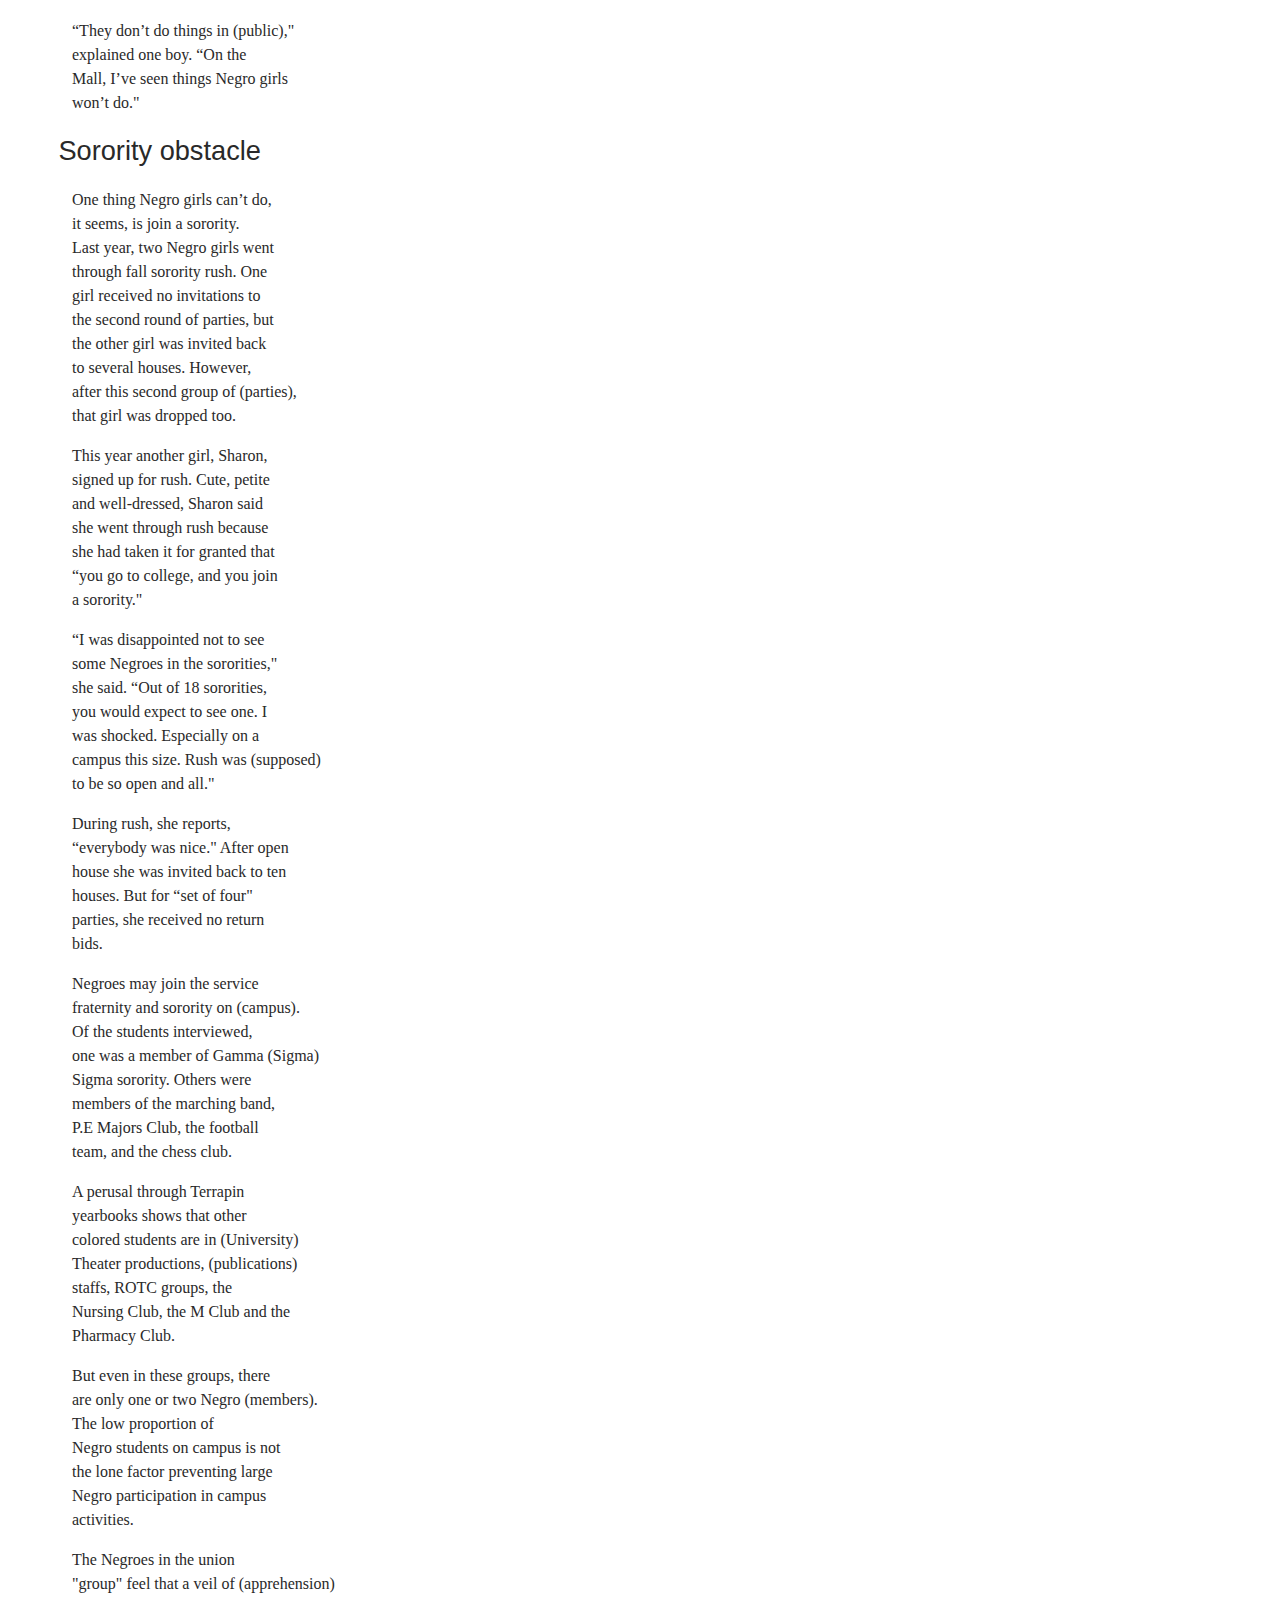
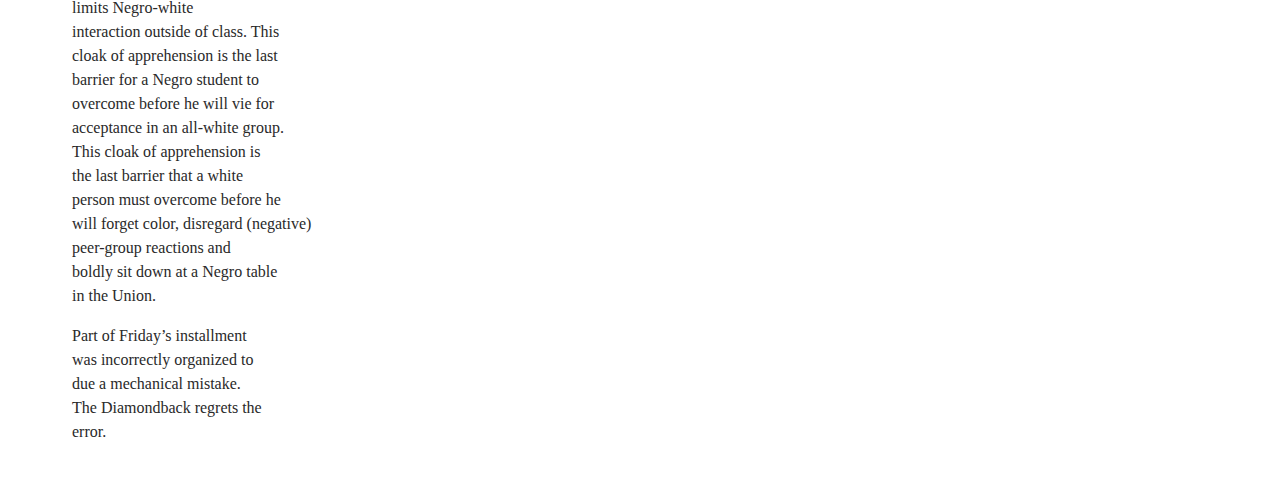
<file: pages/01091967.html>
<!doctype html>
<html lang="en">
<head>
<title>Negroes on white campus: Apprehension limits racial interaction</title>
<meta charset="utf-8">
<meta name="description" content="Digital analysis edition of a 1967 The Diamondback article">
<meta name="author" content="Jessica H. Lu">
<meta name="organization" content="African American History, Culture, and Digital Humanities (AADHum)">
<meta name="funder" content="Andrew W. Mellon Foundation">

<script src="../js/CETEI.js"></script>

<link rel="stylesheet" href="../css/CETEIcean.css"/>
<link rel="stylesheet" href="../css/style.css"/>

</head>
<body>

<div id="TEI"></div>

<script>
var CETEIcean = new CETEI()
CETEIcean.getHTML5("../data/01 09 1967.xml", function(data) {
document.getElementById("TEI").appendChild(data)
})
</script>

</body>
</html>
</file>
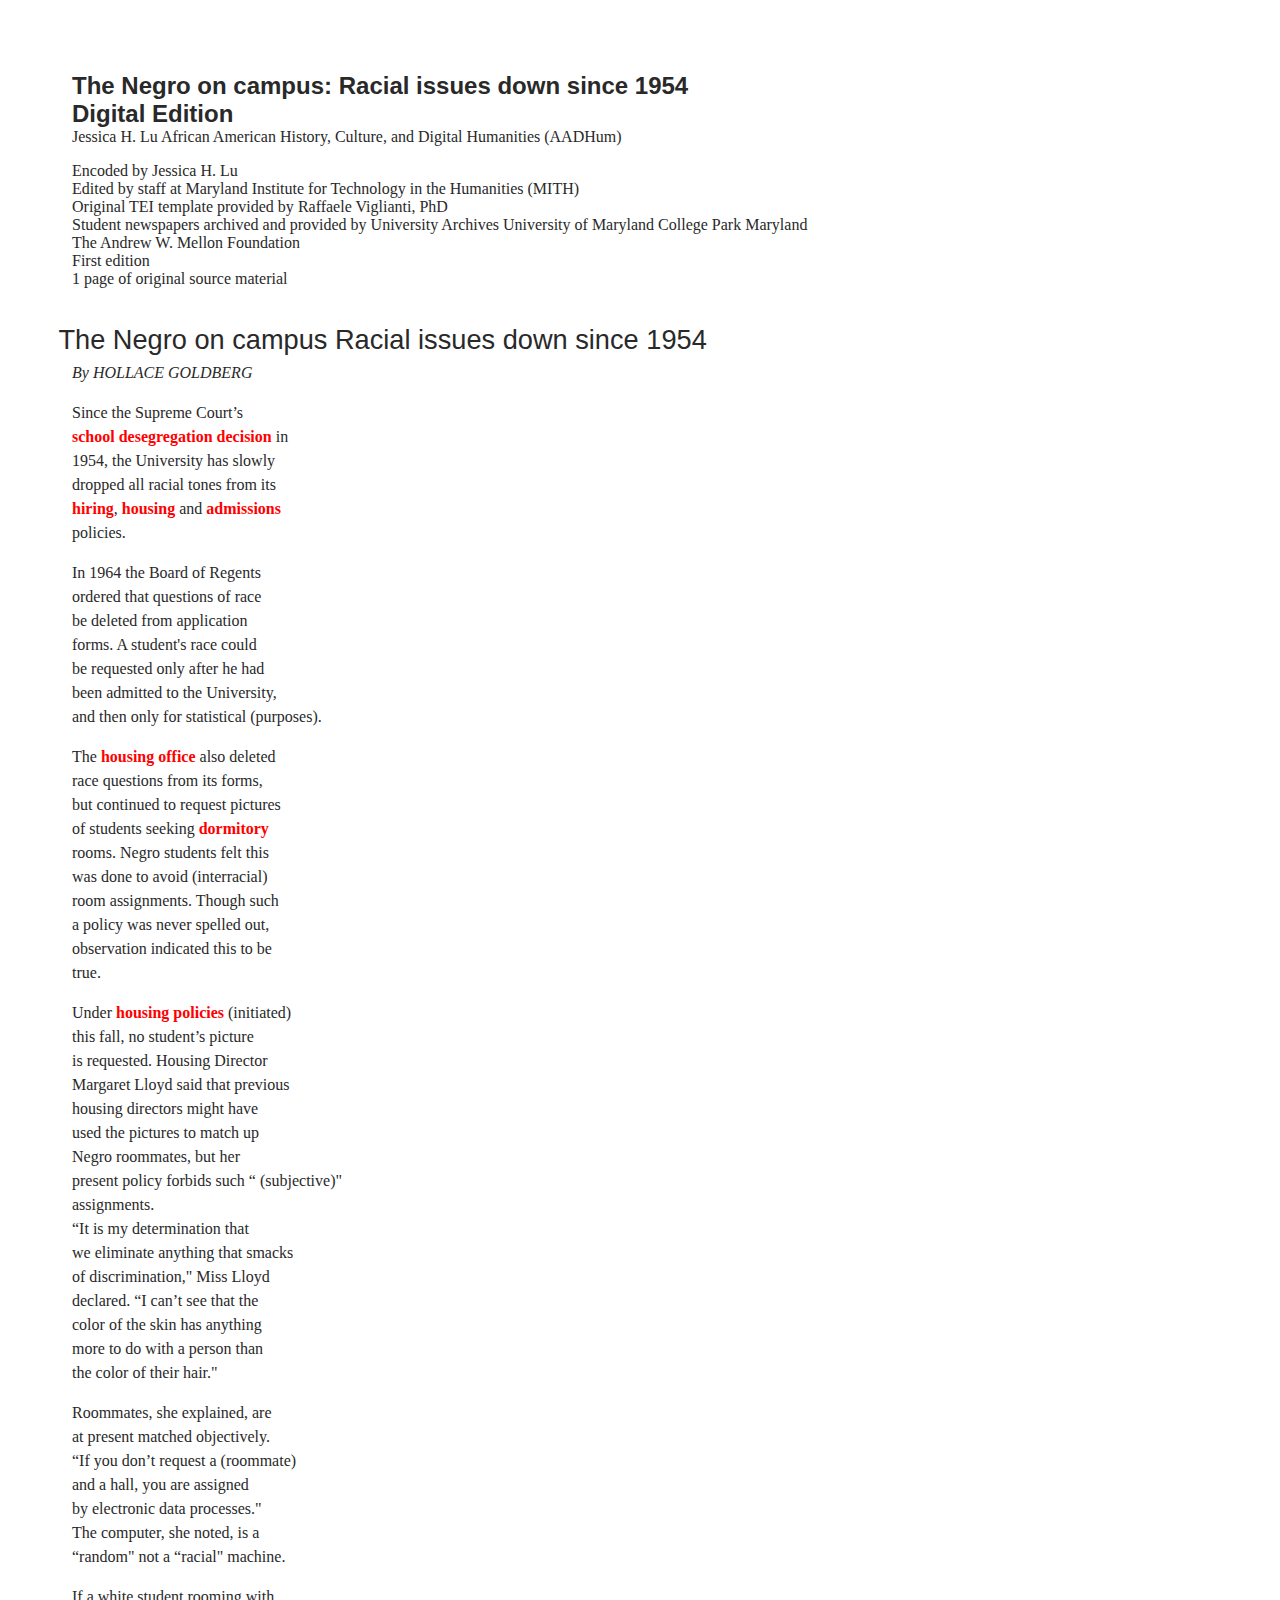
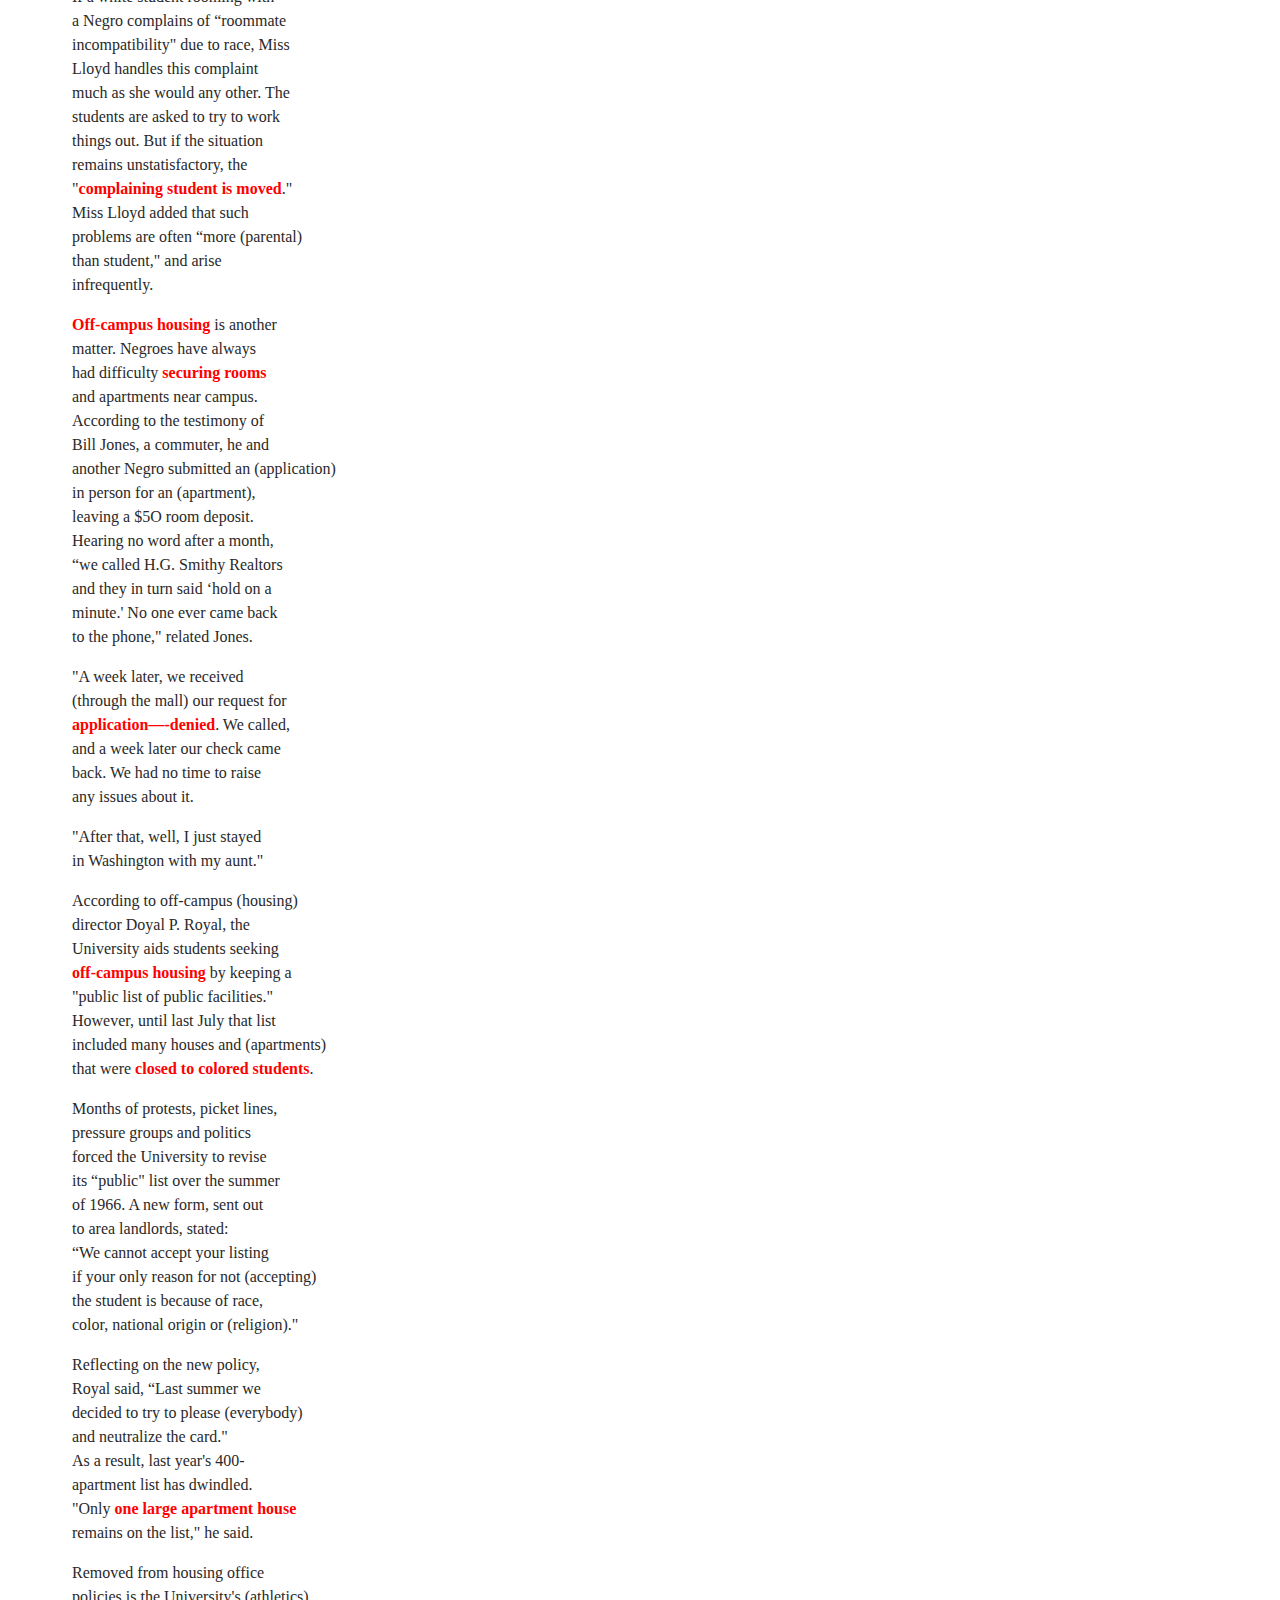
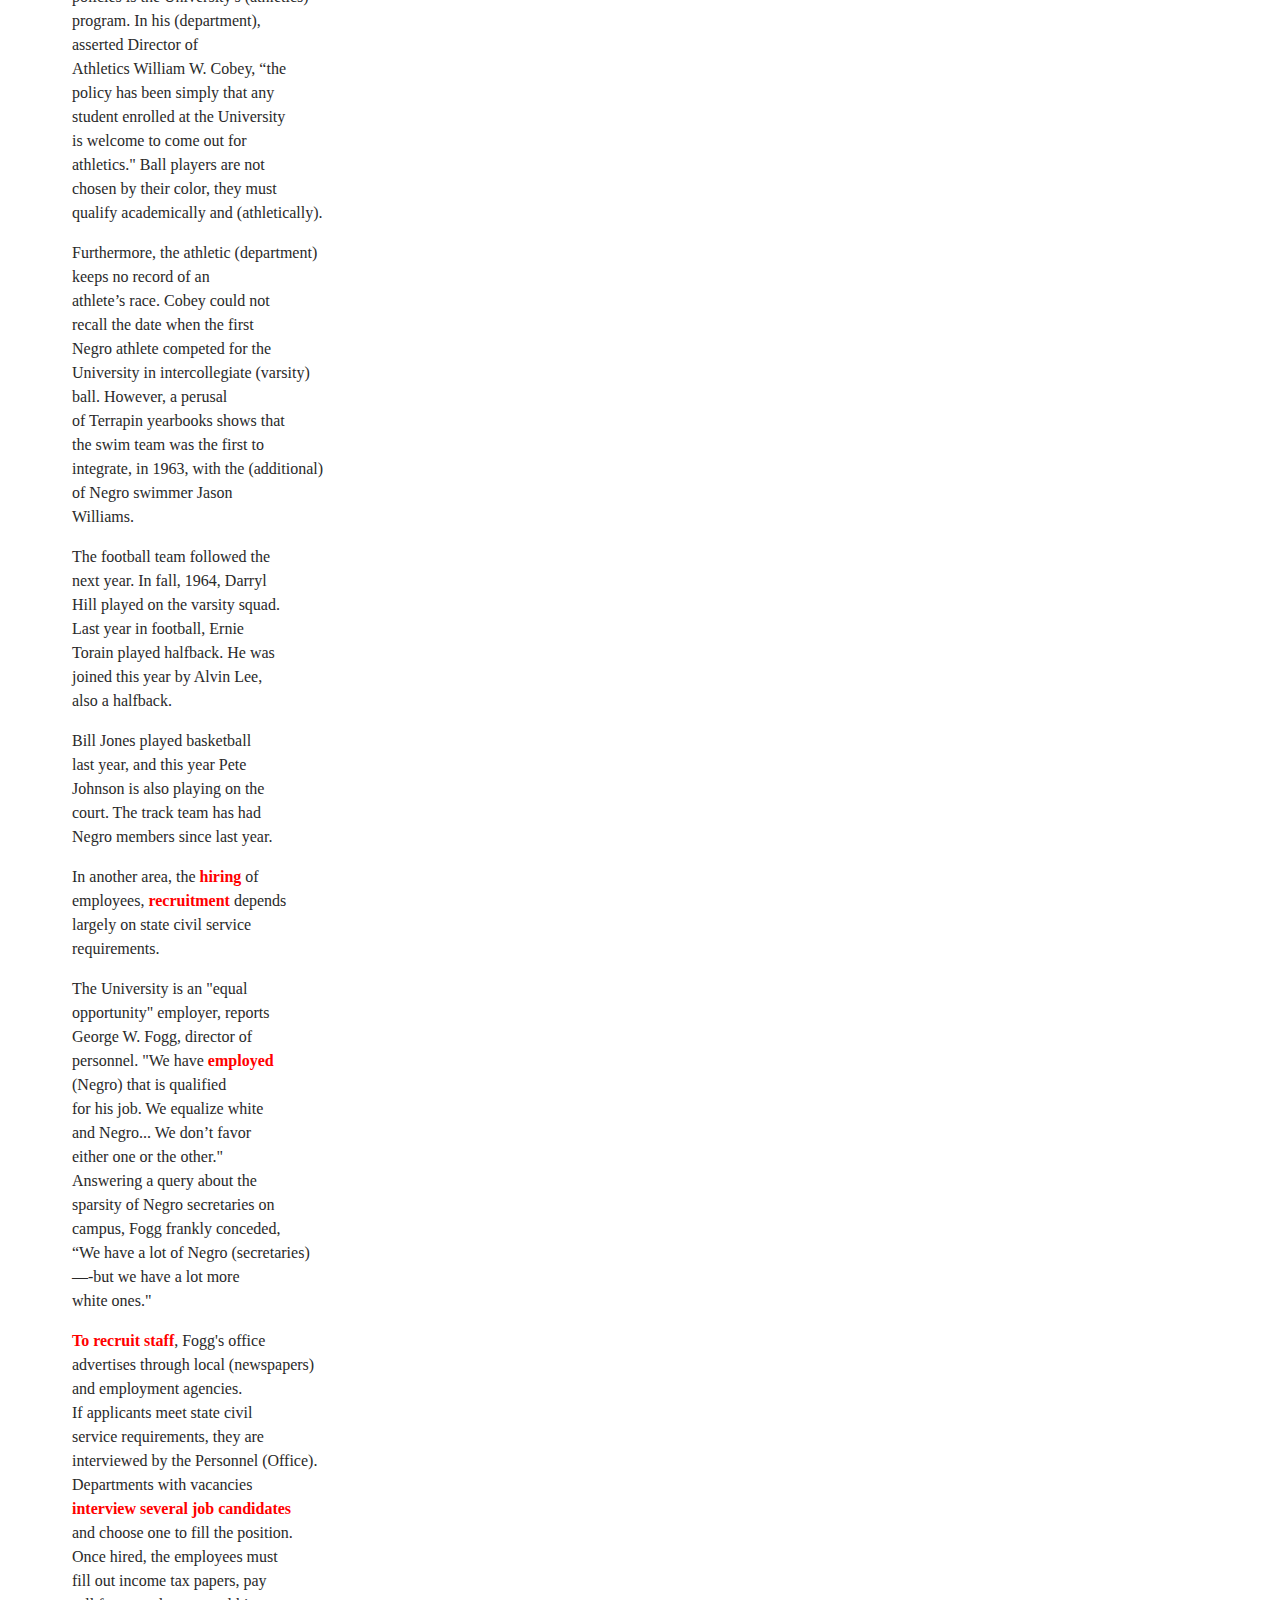
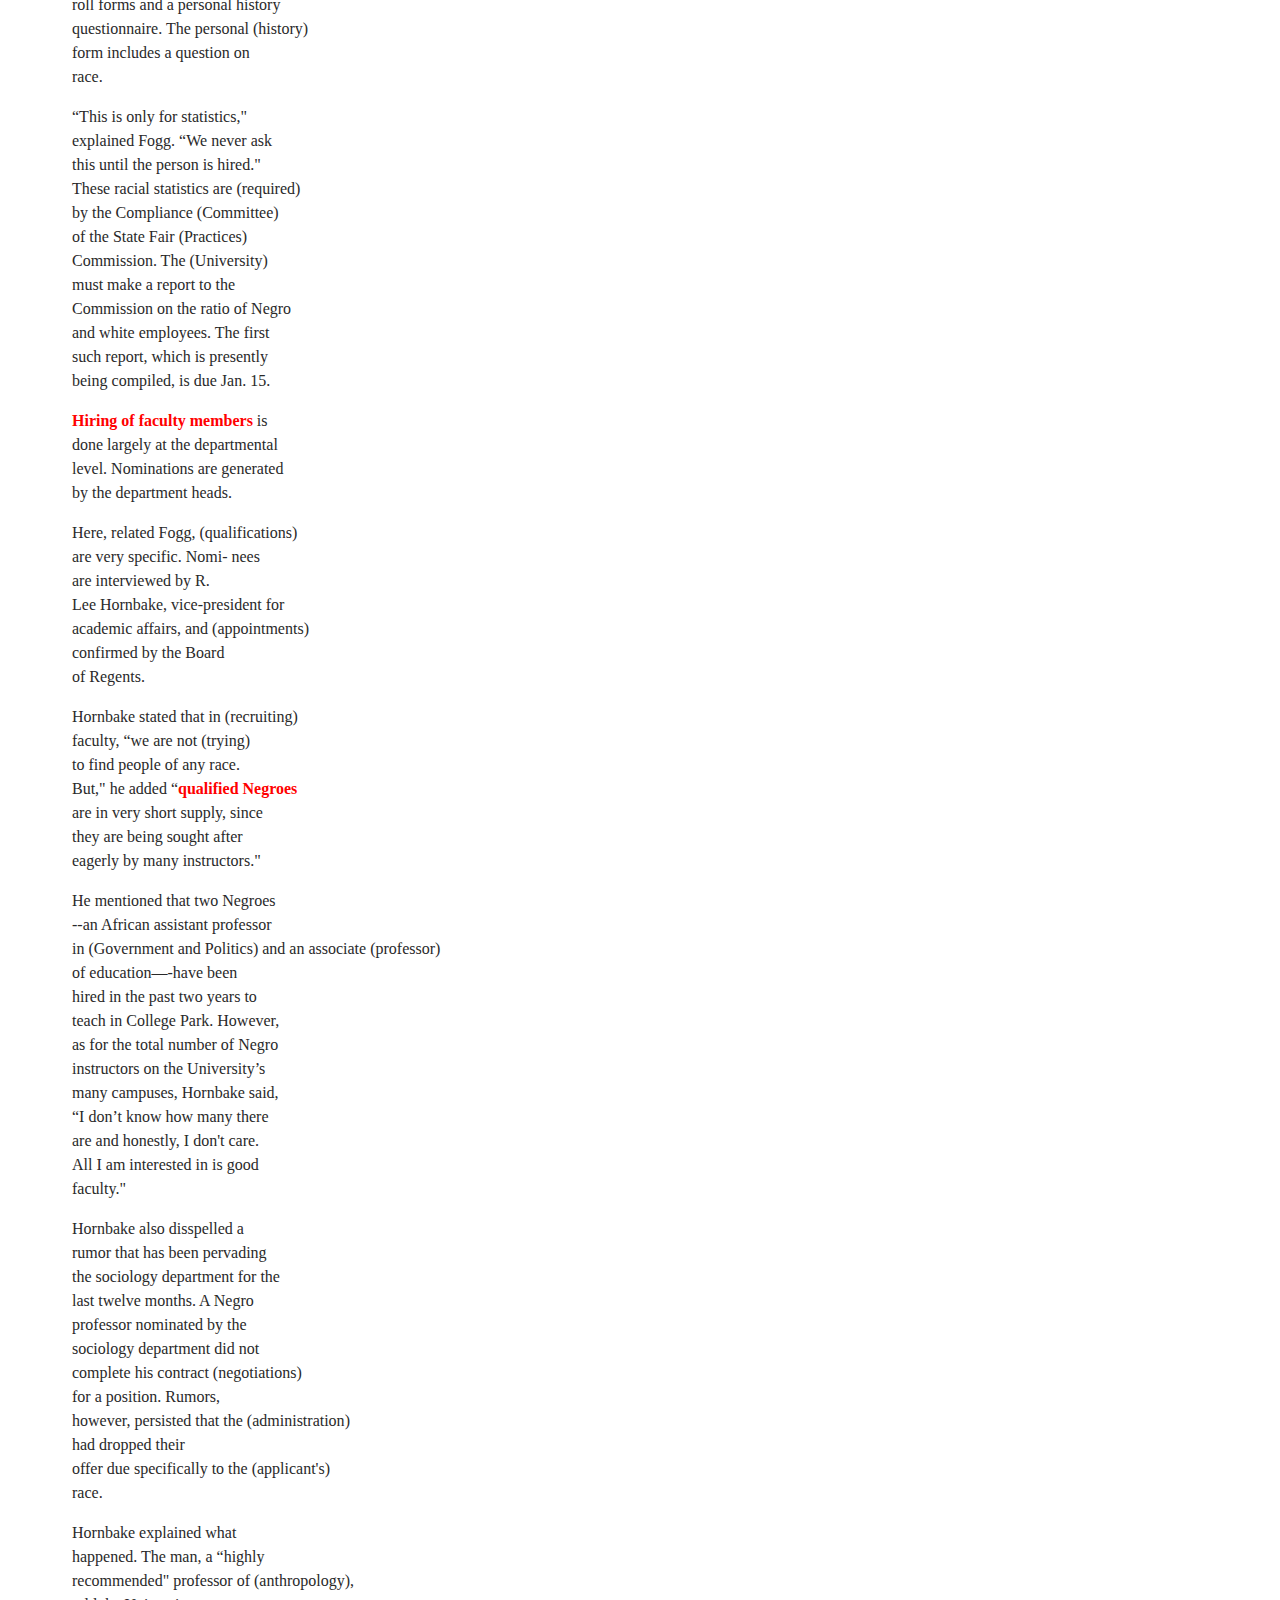
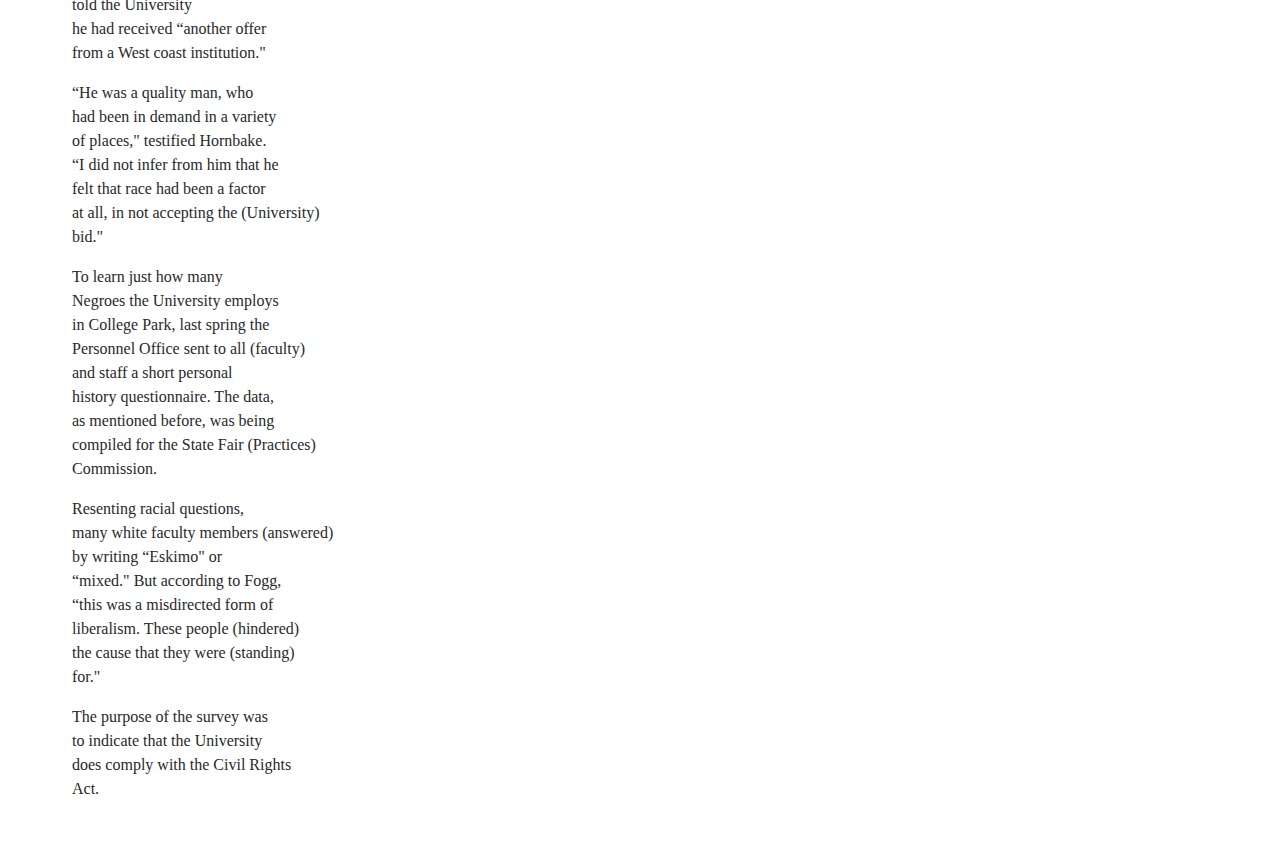
<file: pages/01111967.html>
<!doctype html>
<html lang="en">
<head>
<title>The Negro on campus: Racial issues down since 1954</title>
<meta charset="utf-8">
<meta name="description" content="Digital analysis edition of a 1967 The Diamondback article">
<meta name="author" content="Jessica H. Lu">
<meta name="organization" content="African American History, Culture, and Digital Humanities (AADHum)">
<meta name="funder" content="Andrew W. Mellon Foundation">

<script src="../js/CETEI.js"></script>

<link rel="stylesheet" href="../css/CETEIcean.css"/>
<link rel="stylesheet" href="../css/style.css"/>

</head>
<body>

<div id="TEI"></div>

<script>
var CETEIcean = new CETEI()
CETEIcean.getHTML5("../data/01 11 1967.xml", function(data) {
document.getElementById("TEI").appendChild(data)
})
</script>

</body>
</html>
</file>
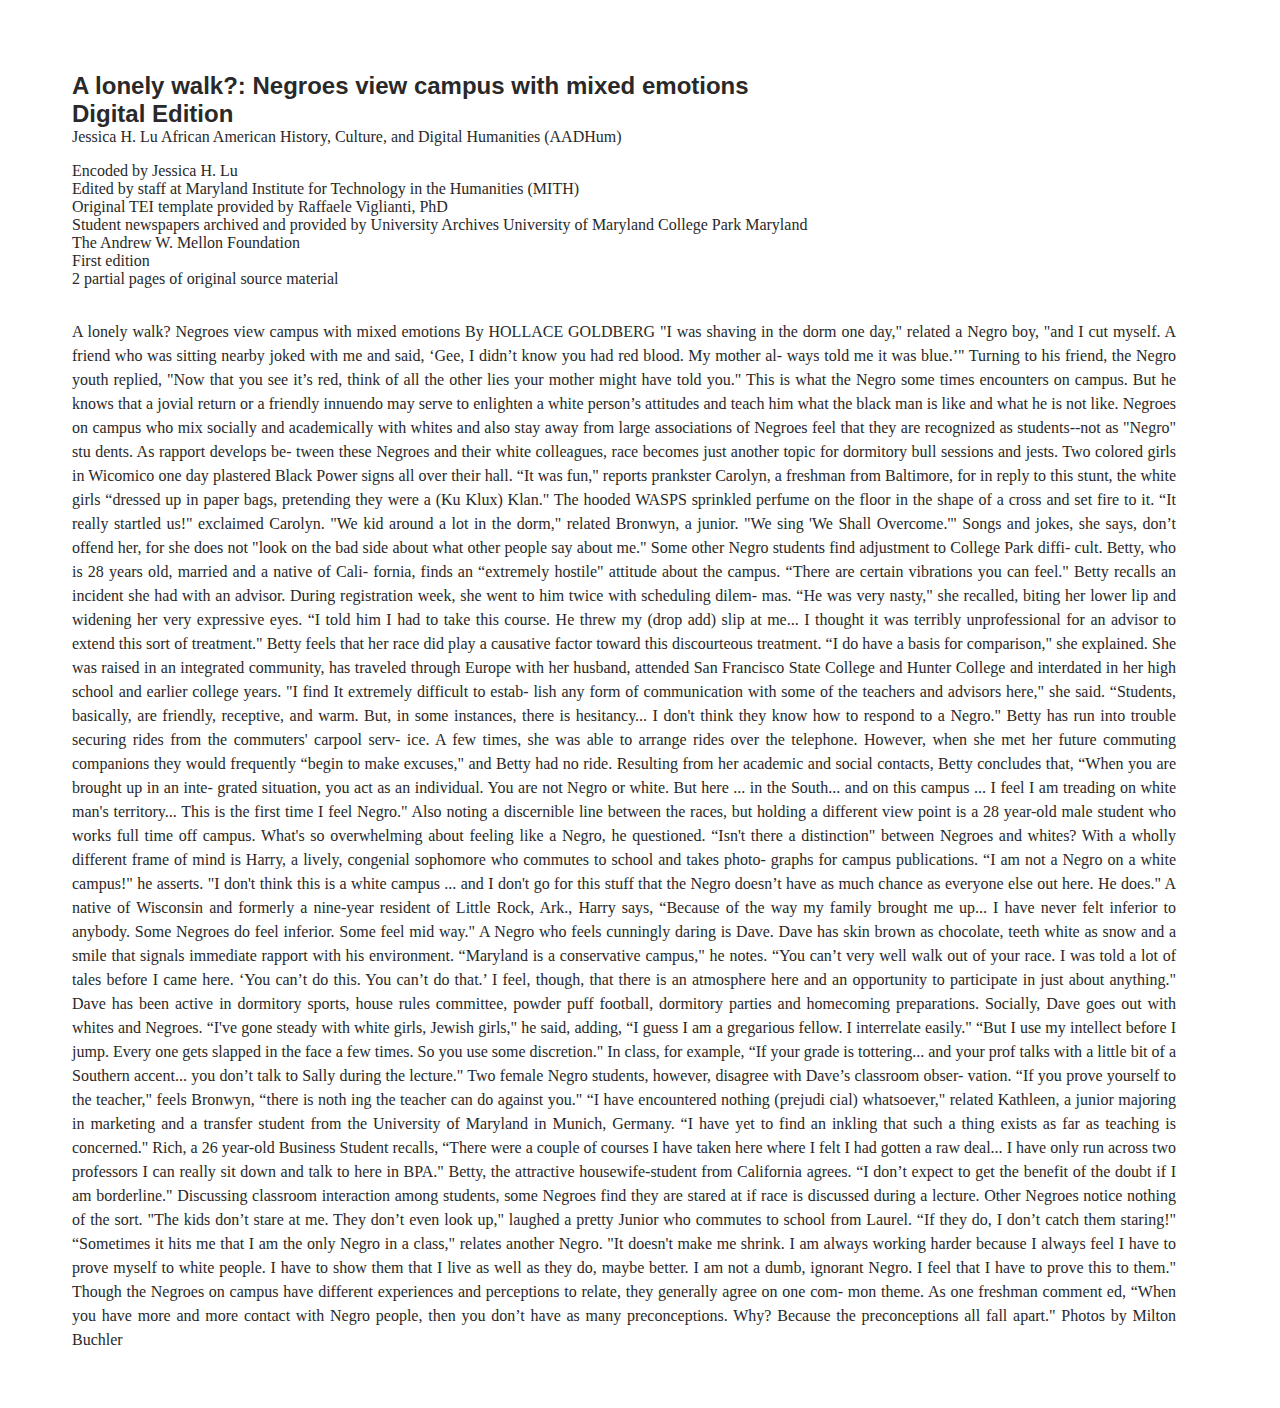
<file: pages/01121967.html>
<!doctype html>
<html lang="en">
<head>
<title>A lonely walk?: Negroes view campus with mixed emotions</title>
<meta charset="utf-8">
<meta name="description" content="Digital analysis edition of a 1967 The Diamondback article">
<meta name="author" content="Jessica H. Lu">
<meta name="organization" content="African American History, Culture, and Digital Humanities (AADHum)">
<meta name="funder" content="Andrew W. Mellon Foundation">

<script src="../js/CETEI.js"></script>

<link rel="stylesheet" href="../css/CETEIcean.css"/>
<link rel="stylesheet" href="../css/style.css"/>

</head>
<body>

<div id="TEI"></div>

<script>
var CETEIcean = new CETEI()
CETEIcean.getHTML5("../data/01 12 1967.xml", function(data) {
document.getElementById("TEI").appendChild(data)
})
</script>

</body>
</html>
</file>
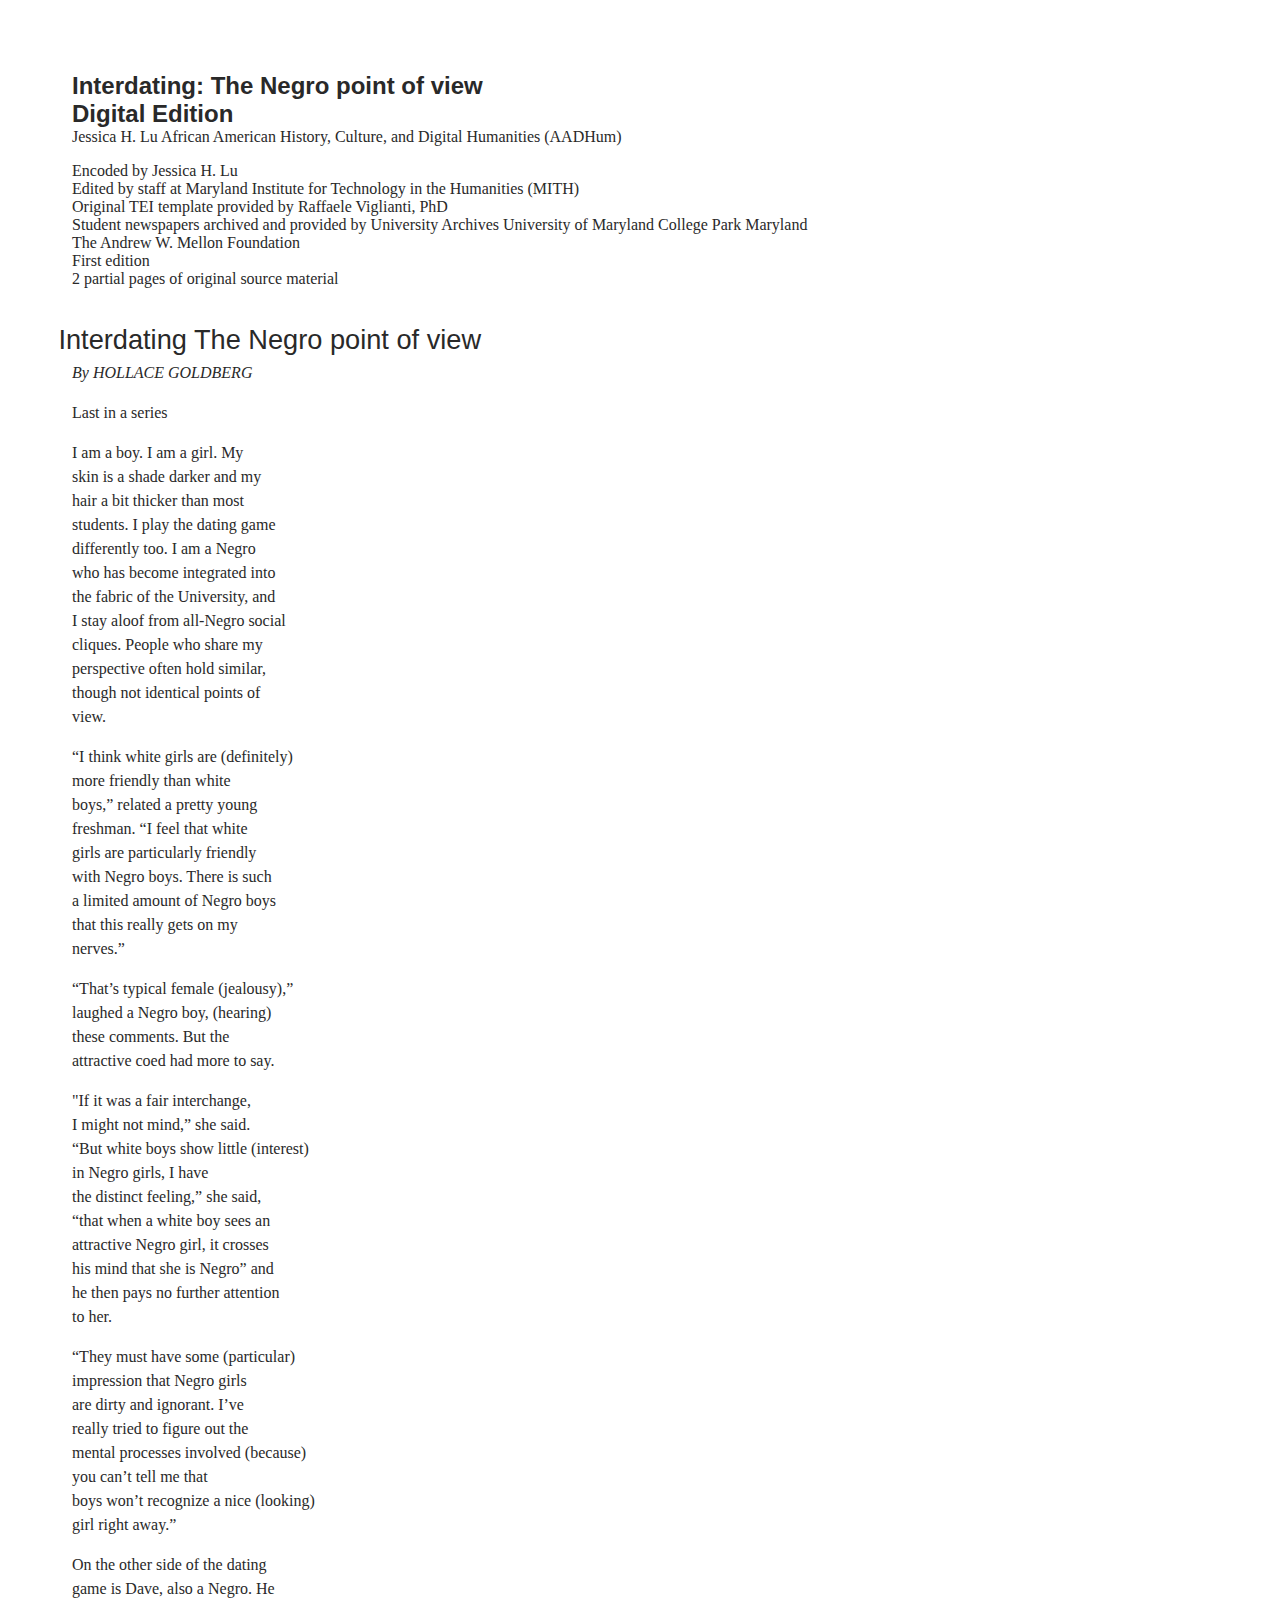
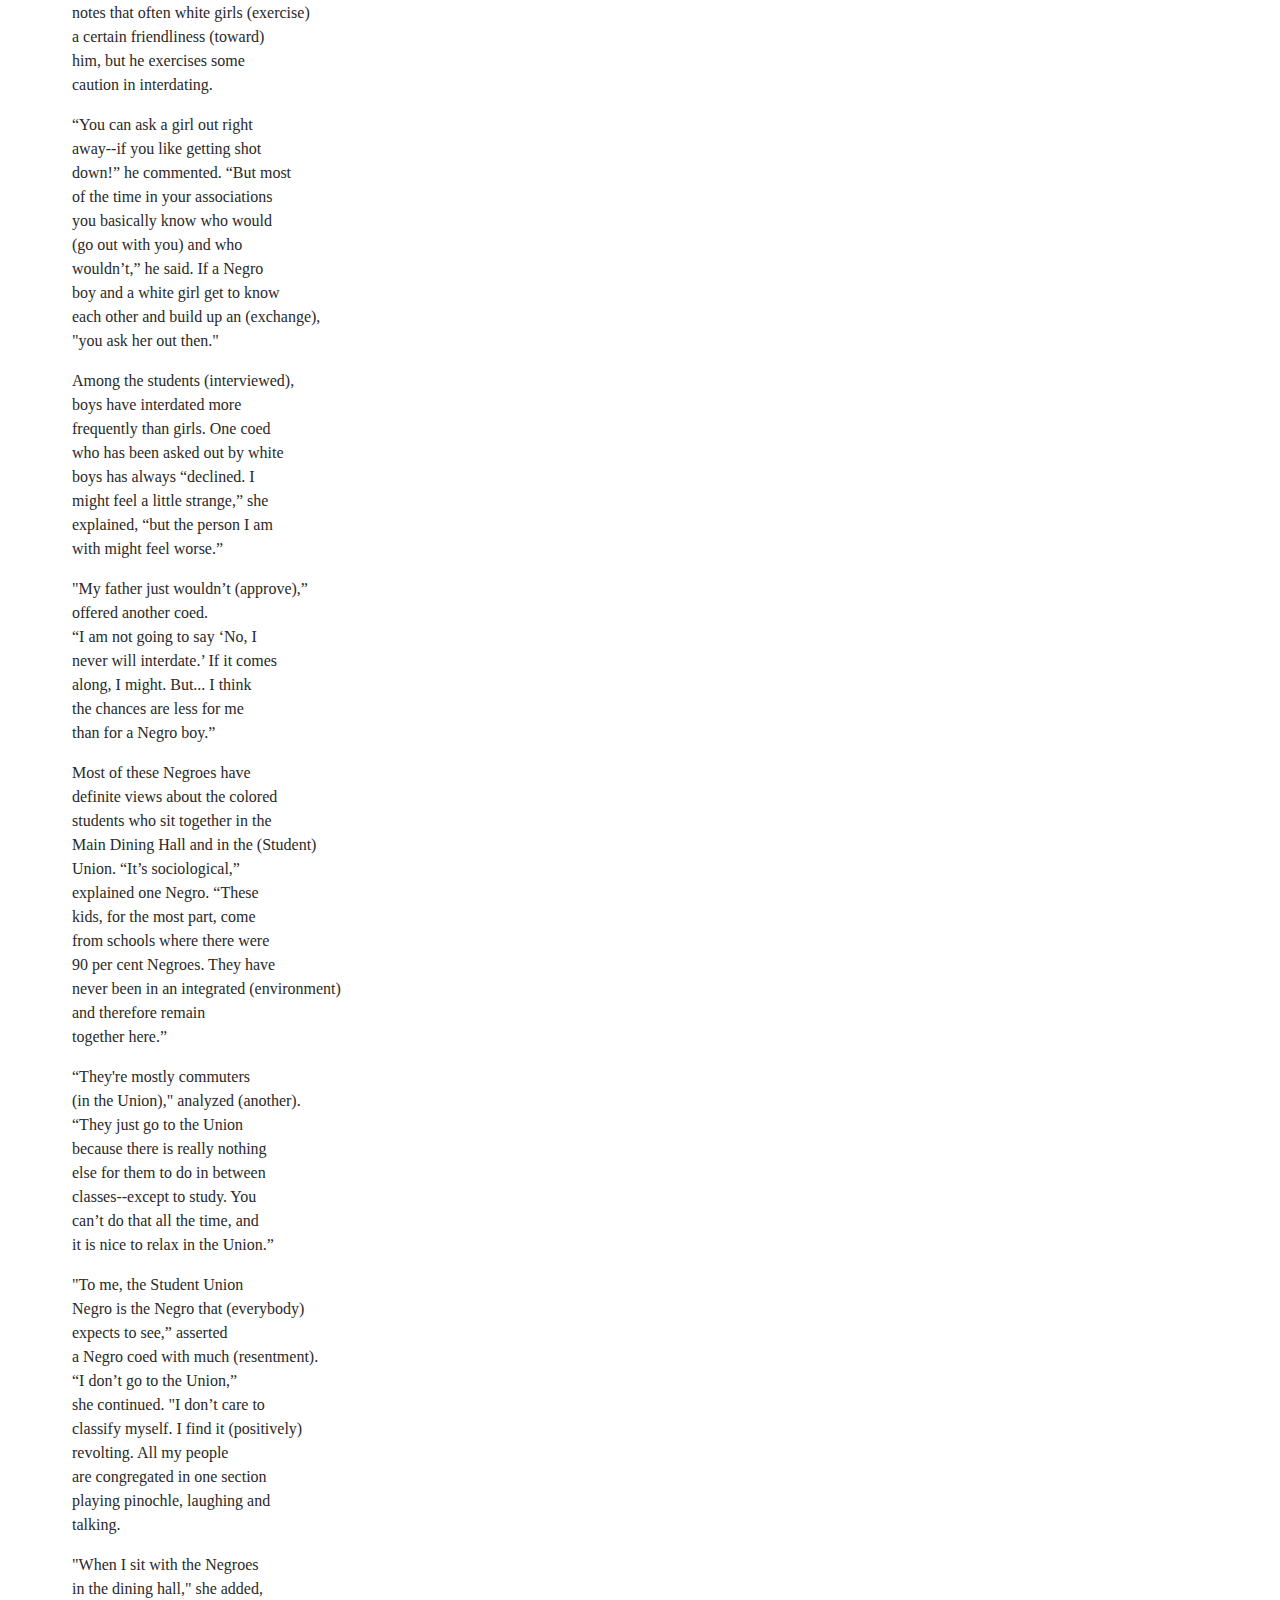
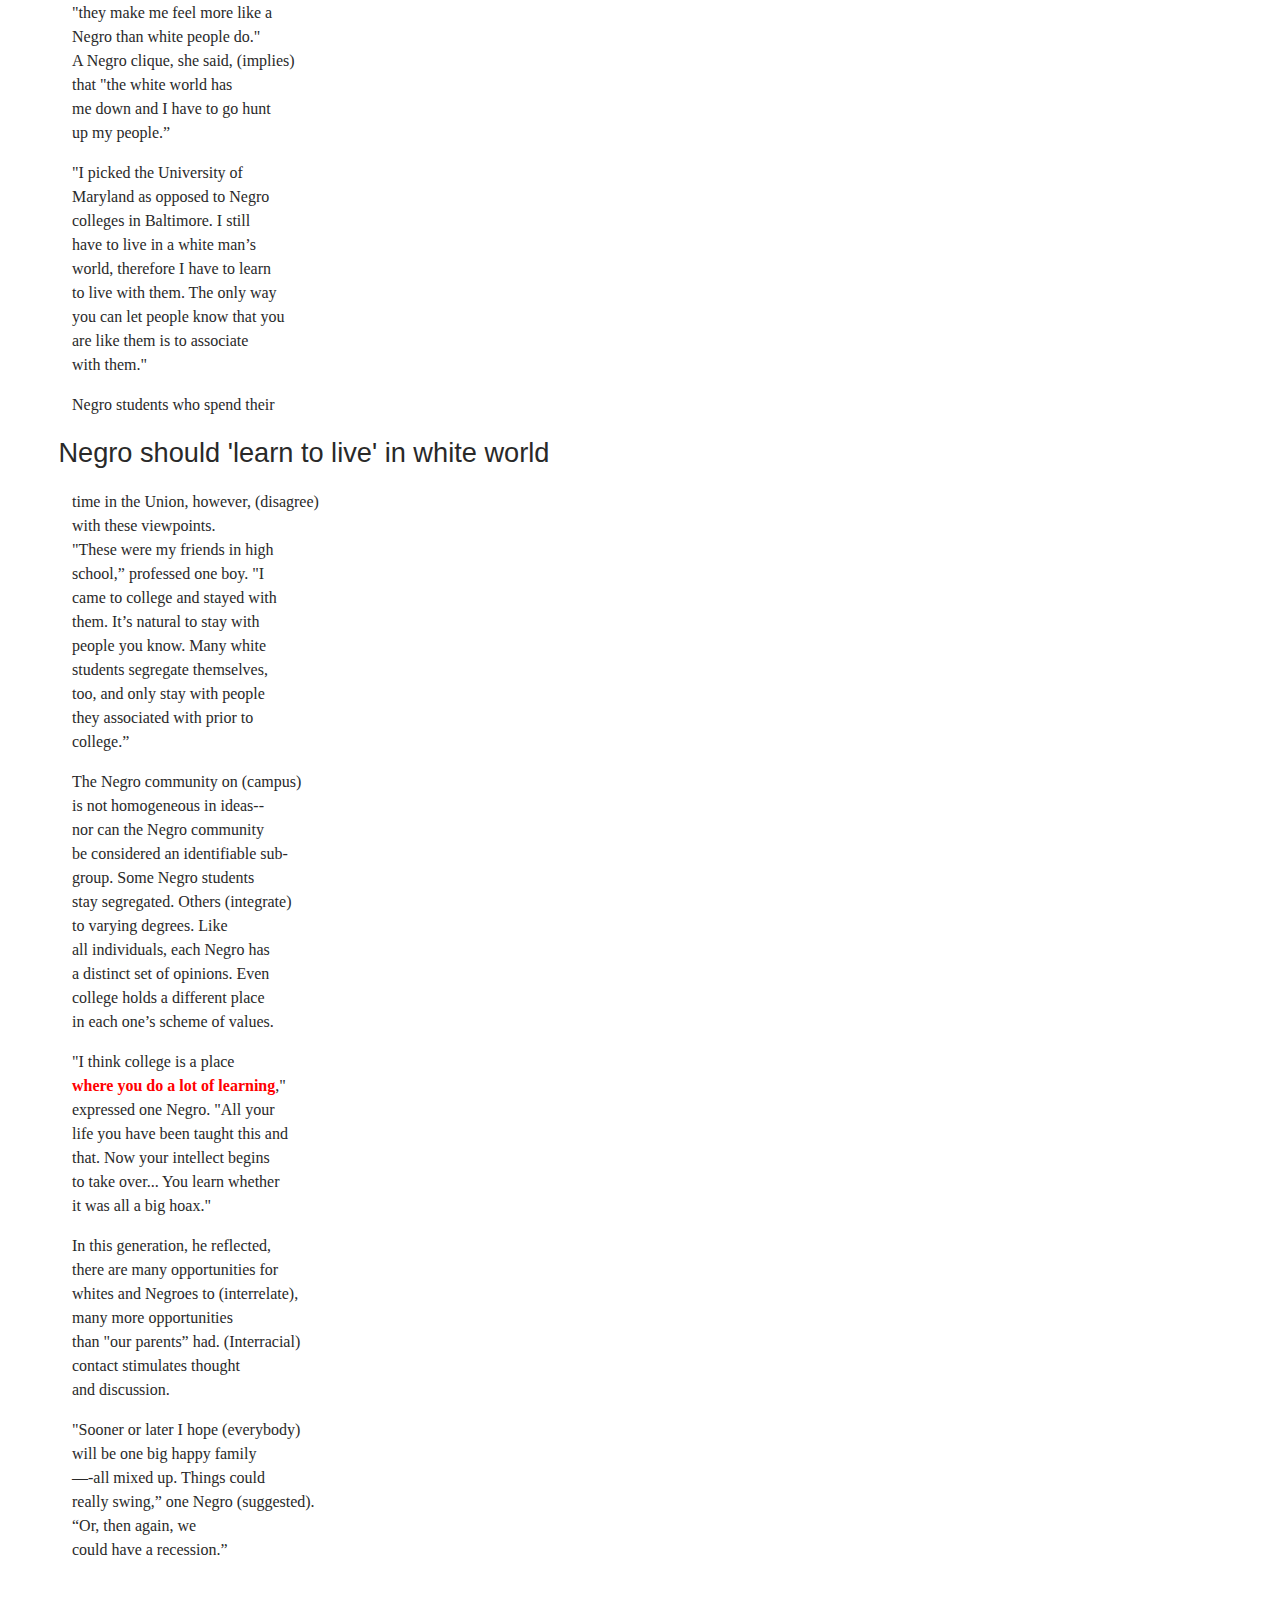
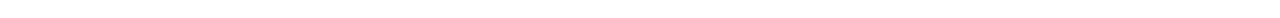
<file: pages/01131967.html>
<!doctype html>
<html lang="en">
<head>
<title>Interdating: The Negro point of view</title>
<meta charset="utf-8">
<meta name="description" content="Digital analysis edition of a 1967 The Diamondback article">
<meta name="author" content="Jessica H. Lu">
<meta name="organization" content="African American History, Culture, and Digital Humanities (AADHum)">
<meta name="funder" content="Andrew W. Mellon Foundation">

<script src="../js/CETEI.js"></script>

<link rel="stylesheet" href="../css/CETEIcean.css"/>
<link rel="stylesheet" href="../css/style.css"/>

</head>
<body>

<div id="TEI"></div>

<script>
var CETEIcean = new CETEI()
CETEIcean.getHTML5("../data/01 13 1967.xml", function(data) {
document.getElementById("TEI").appendChild(data)
})
</script>

</body>
</html>
</file>
<file: css/CETEIcean.css>
/* Choice elements */
tei-choice tei-abbr + tei-expan:before,
tei-choice tei-expan + tei-abbr:before,
tei-choice tei-sic + tei-corr:before,
tei-choice tei-corr + tei-sic:before,
tei-choice tei-orig + tei-reg:before,
tei-choice tei-reg + tei-orig:before {
  content: " (";
}
tei-choice tei-abbr + tei-expan:after,
tei-choice tei-expan + tei-abbr:after,
tei-choice tei-sic + tei-corr:after,
tei-choice tei-corr + tei-sic:after,
tei-choice tei-orig + tei-reg:after,
tei-choice tei-reg + tei-orig:after {
  content: ")";
}
/* A */
tei-ab {
  display: block;
  margin-top: 1em;
  margin-bottom: 1em;
}
tei-accMat {
  display: block;
}
tei-accMat:before {
  content: "accompanying materials: ";
}
tei-acquisition {
  display: block;
  margin-top: 0;
  margin-bottom: 0;
}
tei-acquisition:before {
  font-weight: bold;
  content: "acquisition";
}
tei-activity {
  display: block;
}
tei-activity:before {
  content: "activity: ";
}
tei-actor {
  /* Empty Rule Set */
}
/* add */
/* Could add other [place=] variations */
tei-add[place=above] {
  vertical-align: super;
}
tei-add[place=inline]:before {
  content: "«";
}
tei-add[place=inline]:after {
  content: "»";
}
tei-add[place=below] {
  vertical-align: sub;
}
tei-addName {
  /* Empty Rule Set */
}
tei-addSpan {
  /* Empty Rule Set */
}
tei-additional {
  display: block;
}
tei-additions {
  display: block;
}
tei-additions:before {
  content: "Significant additions within the document: ";
}
tei-addrLine {
  display: block;
}
tei-address {
  /* Empty Rule Set */
}
tei-address[data-tei-rend~="block"], addresss[data-tei-rendition~="#block"] {
  display: block;
}
tei-adminInfo {
  display: block;
}
tei-affiliation {
  /* Empty Rule Set */
}
tei-age {
  /* Empty Rule Set */
}
tei-alt {
  /* Empty Rule Set */
}
tei-altGrp {
  /* Empty Rule Set */
}
tei-altIdent {
  /* Empty Rule Set */
}
tei-altIdentifier {
  /* Empty Rule Set */
}
tei-am {
  /* Empty Rule Set */
}
tei-analytic {
  /* Empty Rule Set */
}
tei-anchor {
  /* Empty Rule Set */
}
tei-app {
  /* Empty Rule Set */
}
tei-app tei-note {
  display: none;
}
tei-appInfo {
  display: block;
}
tei-appInfo:before {
  content: "Application information: ";
}
tei-application {
  display: block;
}
tei-application:after {
  content: " " attr(version);
}
tei-arc {
  /* Empty Rule Set */
}
tei-argument {
  display: block;
}
tei-att {
  font-family: Courier,monospace;
}
tei-att:before {
  content: "@";
}
tei-attDef {
  /* Empty Rule Set */
}
tei-attList {
  /* Empty Rule Set */
}
tei-attRef {
  /* Empty Rule Set */
}
tei-author {
  /* Empty Rule Set */
}
tei-titleStmt > tei-author {
  display: block;
  margin-bottom: 1em;
}
tei-authority {
  /* Empty Rule Set */
}
tei-publicationStmt > tei-availability {
  font-size: 80%;
}
tei-publicationStmt > tei-availability:before {
  font-weight: bold;
  content: "Availability: ";
}
tei-publicationStmt > tei-availability[data-tei-status]:before {
  font-weight: bold;
  content: "Availability (" attr(status) "): ";
}
/* B */
tei-back {
  display: block;
}
tei-bibl {
  /* Empty Rule Set */
}
tei-bibl[data-tei-rend~="block"], bibl[data-tei-rendition~="#block"] {
  display: block;
  padding-left: 2em;
  text-indent: -2em;
}
tei-biblFull {
  display: block;
}
tei-biblScope {
  /* Empty Rule Set */
}
tei-biblStruct {
  /* Empty Rule Set */
}
tei-bicond {
  /* Empty Rule Set */
}
tei-binary {
  /* Empty Rule Set */
}
tei-binaryObject {
  /* Empty Rule Set */
}
tei-binding {
  display: block;
}
tei-binding:before {
  content: "Binding: \a";
  white-space: pre-wrap;
}
tei-binding[data-tei-contemporary]:before {
  content: "Binding: \A" "Contemporary: " attr(contemporary) "\A";
  white-space: pre-wrap;
}
tei-bindingDesc {
  display: block;
}
tei-bindngDesc:before {
  content: "Binding Description: \A";
}
tei-birth {
  display: block;
}
tei-birth:before {
  content: "Birth: ";
}
tei-bloc {
  /* Empty Rule Set */
}
tei-broadcast {
  /* Empty Rule Set */
}
tei-byline {
  /* Empty Rule Set */
}
/* c */
tei-c {
  /* Empty Rule Set */
}
tei-cRefPattern {
  display: none;
}
tei-caesura {
  /* Empty Rule Set */
}
tei-camera {
  /* Empty Rule Set */
}
tei-caption {
  display: block;
  margin-top: 1em;
  margin-bottom: 1em;
}
tei-case[data-tei-value]:before {
  font-weight: bold;
  content: attr(value) " ";
}
tei-castGroup {
  display: block;
  margin-top: 1em;
  margin-bottom: 1em;
}
tei-castItem {
  display: list-item;
}
tei-castList {
  display: block;
  list-style-type: none;
  margin-top: 1em;
  margin-bottom: 1em;
  margin-left: 2em;
}
tei-catDesc {
  /* Empty Rule Set */
}
tei-catRef {
  /* Empty Rule Set */
}
tei-category {
  /* Empty Rule Set */
}
tei-cb {
  display: block;
  margin-top: 1em;
  margin-bottom: 1em;
}
tei-cb:before {
  content: "[column break]";
}
tei-cell {
  display: table-cell;
  padding: 1em 1.5em 1em 1em;
  /*
tei-border-left: 2px solid @border-color;
tei-border-top:2px solid @border-color;
tei-*/
  border: 1px dotted #aaaaaa;
  width: 100%;
}
/* for cell or row with @role = label */
tei-[data-tei-role=label] {
  font-weight: bold;
}
tei-certainty {
  /* Empty Rule Set */
}
tei-change {
  /* Empty Rule Set */
}
tei-channel {
  /* Empty Rule Set */
}
tei-charDecl {
  /* Empty Rule Set */
}
tei-charName {
  /* Empty Rule Set */
}
tei-charProp {
  /* Empty Rule Set */
}
tei-choice {
  /* Empty Rule Set */
}
tei-cit {
  /* Empty Rule Set */
}
tei-cl {
  /* Empty Rule Set */
}
tei-classCode {
  /* Empty Rule Set */
}
tei-classDecl {
  /* Empty Rule Set */
}
tei-classRef {
  /* Empty Rule Set */
}
tei-classSpec {
  /* Empty Rule Set */
}
tei-classes {
  /* Empty Rule Set */
}
tei-climate {
  display: block;
  margin-top: 1em;
  margin-bottom: 1em;
}
tei-climate:before {
  font-weight: bold;
  content: "Climate: ";
}
tei-closer {
  /* Empty Rule Set */
}
tei-code {
  font-family: Courier,monospace;
}
/* jawalsh:
For things like collation, condition, etc. that can have text or paragraphs as
children, we should use margins, when the content is text, and no margins when there
are child paragraphs (or other block elements). Otherwise we end up with double
margins. */
tei-collation {
  display: block;
  margin-top: 1em;
  margin-bottom: 1em;
}
tei-collection {
  /* Empty Rule Set */
}
tei-colloc {
  /* Empty Rule Set */
}
tei-colophon {
  font-style: italic;
}
tei-cond {
  /* Empty Rule Set */
}
tei-condition {
  display: block;
  margin-top: 1em;
  margin-bottom: 1em;
}
tei-constitution {
  display: block;
  margin-top: 1em;
  margin-bottom: 1em;
}
tei-constitution:before {
  font-weight: bold;
  content: "Constitution: ";
}
tei-constitution[data-tei-type] {
  display: block;
  margin-top: 1em;
  margin-bottom: 1em;
}
tei-constitution[data-tei-type]:before {
  font-weight: bold;
  content: "Constitution (" attr(type) "): ";
}
tei-constitution[data-tei-type=frags] {
  display: block;
  margin-top: 1em;
  margin-bottom: 1em;
}
tei-constitution[data-tei-type=frags]:before {
  font-weight: bold;
  content: "Constitution (fragments): ";
}
tei-constraint {
  /* Empty Rule Set */
}
tei-constraintSpec {
  /* Empty Rule Set */
}
tei-content {
  /* Empty Rule Set */
}
/* jawalsh:
tei-Need to discuss and coordinate handling of sic/corr, abbr/expan, and orig/reg */
tei-corr {
  /* Empty Rule Set */
}
tei-correction {
  /* Empty Rule Set */
}
tei-country {
  /* Empty Rule Set */
}
tei-creation {
  /* Empty Rule Set */
}
/*jawalsh:
tei-Need to handle attributes for custEvent. All the att.datable* attributes will be tricky.
tei-custodialHist and custEvent may normally be hidden along with other header metadata, but
tei-we'll have other datable elements that may be tricky. */
tei-custEvent {
  display: list-item;
}
tei-custodialHist {
  display: block;
  margin-top: 1em;
  margin-bottom: 1em;
}
/* d */
tei-date[data-tei-when]:empty:before {
  content: attr(when);
}
/* e */
tei-editionStmt {
  display:block;
}
tei-egXML {
  display: block;
  font-size: 80%;
  margin-left: 1em;
  padding-left: 1em;
  border-left: 1px solid #aaaaaa;
  margin-top: .75em;
  margin-bottom: .75em;
  padding-top: .75em;
  padding-bottom: .75em;
  font-family: monospace;
  white-space: pre;
}
tei-emph {
  font-style: italic;
}
tei-encodingDesc {
  display: none;
}
tei-epigraph {
  display: block;
  margin-top: 1em;
  margin-bottom: 1em;
}
tei-explicit {
  font-style: italic;
}
tei-fileDesc > extent {
  display: none;
}
/* f */
tei-figure {
  display: block;
  text-align: center;
  margin-left: auto;
  margin-right: auto;
}
/* g */
tei-g {
  /* Empty Rule Set */
}
tei-gap {
  /* GLS: Depending upon how we handle gap and lacuna, we may want to enclose in [] */
}
tei-gap[data-tei-reason='lost']:before {
  content:'[';
}
tei-gap[data-tei-reason='lost']:after {
  content: attr(data-content) ']';
}
tei-gap[data-tei-reason='illegible']:after {
  content: attr(data-content);
}
tei-gb {
  /* Empty Rule Set */
}
tei-gen {
  /* Empty Rule Set */
}
tei-genName {
  /* Empty Rule Set */
}
tei-geo {
  /* Empty Rule Set */
}
tei-geoDecl {
  /* Empty Rule Set */
}
tei-geogFeat {
  /* Empty Rule Set */
}
tei-geogName {
  /* Empty Rule Set */
}
tei-gi {
  font-family: Courier,monospace;
}
tei-gi:before {
  content: "<";
}
tei-gi:after {
  content: ">";
}
tei-gloss {
  /* Empty Rule Set */
}
tei-glyph {
  /* Empty Rule Set */
}
tei-glyphName {
  /* Empty Rule Set */
}
tei-gram {
  /* Empty Rule Set */
}
tei-gramGrp {
  /* Empty Rule Set */
}
tei-graph {
  /* Empty for now */
}
tei-graphic {
}
tei-group {
  /* Empty Rule Set */
}
/* h */
tei-handDesc {
  /* Empty Rule Set */
}
tei-handNote {
  /* Empty Rule Set */
}
tei-handNotes {
  /* Empty Rule Set */
}
tei-handShift {
  /* Empty Rule Set */
}
/* Need head with TEI parent to distinguish from HTML head */
tei-TEI tei-head {
  display: block;
  font-family: Arvo, sans-serif;
  font-weight: normal;
}
tei-body > tei-head {
  font-size: 180%;
  text-indent: -0.5em;
}
tei-div.textpart {
  display: none;
}
tei-div > tei-head {
  font-size: 170%;
  text-indent: -0.5em;
}
tei-div > tei-div > tei-head {
  font-size: 155%;
}
tei-div > tei-div > tei-div > tei-head {
  font-size: 140%;
}
tei-div > tei-div > tei-div > tei-div > tei-head, list > tei-head {
  font-size: 130%;
}
tei-div > tei-div > tei-div > tei-div > tei-div > tei-head {
  font-size: 120%;
}
tei-div > tei-div > tei-div > tei-div > tei-div > tei-div tei-head {
  font-size: 110%;
}
tei-figure > tei-head {
  display: block;
  margin: 1.5em auto 1.5em auto;
  padding: .5em 1.5em 1.5em 1.5em;
  border: 1px solid black;
  border-radius: 15px;
  width: 325px;
  position: relative;
  border: 1px solid #aaaaaa;
  background: #fafafa;
  /* reset text-indent for note with <l> ancestors. */
  text-indent: 0;
  font-size: 85%;
  text-align: justify;
  -webkit-box-shadow: 0px 1px 3px rgba(0, 0, 0, 0.25);
  -moz-box-shadow: 0px 1px 3px rgba(0, 0, 0, 0.25);
  box-shadow: 0px 1px 3px rgba(0, 0, 0, 0.25);
  width: 85%;
  font-family: Georgia, Serif;
  font-size: 13pt;
}
tei-headItem {
  /* Empty Rule Set */
}
tei-headLabel {
  /* Empty Rule Set */
}
tei-height {
  /* Empty Rule Set */
}
tei-heraldry {
  /* Empty Rule Set */
}
tei-hi[rend="caps"] {
  font-weight:bold;
}
tei-hi[rend="italic"] {
  font-style: italic;
}
tei-hi {
  /* GLS: do we want to bold this or change the background color? */
}
tei-history {
  /* Empty Rule Set */
}
tei-hom {
  /* Empty Rule Set */
}
tei-hyph {
  /* Empty Rule Set */
}
tei-hyphenation {
  /* Empty Rule Set */
}
/* i */
tei-iNode {
  /* Empty Rule Set */
}
tei-iType {
  /* Empty Rule Set */
}
tei-ident {
  font-family: Courier,monospace;
}
tei-idno {
  /* Empty Rule Set */
}
tei-if {
  /* Empty Rule Set */
}
tei-iff {
  /* Empty Rule Set */
}
tei-imprimatur {
  /* Empty Rule Set */
}
tei-imprint {
  /* Empty Rule Set */
}
tei-incident {
  /* Empty Rule Set */
}
tei-incipit {
  font-style: italic;
}
tei-index {
  /* Empty Rule Set */
}
tei-institution {
  /* Empty Rule Set */
}
tei-interaction {
  /* Empty Rule Set */
}
tei-interpGrp {
  /* Empty Rule Set */
}
tei-interpretation {
  /* Empty Rule Set */
}
tei-item {
  display: list-item;
  margin-left: 1em;
}
tei-cell item {
  margin-left: 1em;
}

/* j */
tei-join {
  /* Empty Rule Set */
}
tei-joinGrp {
  /* Empty Rule Set */
}
/* k */
tei-keywords {
  /* Empty Rule Set */
}
tei-kinesic {
  /* Empty Rule Set */
}
/* l */
tei-l {
  display: block;
  width: 35em;
}
tei-l[data-lineno]:before {
  content: attr(data-lineno);
  position: absolute;
  left: 2em;
}
tei-lacunaEnd {
  /* Empty Rule Set */
}
tei-lacunaStart {
  /* Empty Rule Set */
}
tei-lang {
  /* Empty Rule Set */
}
tei-langKnowledge {
  /* Empty Rule Set */
}
tei-langKnown {
  /* Empty Rule Set */
}
tei-langUsage {
  /* Empty Rule Set */
}
tei-language {
  /* Empty Rule Set */
}
tei-layout {
  /* Empty Rule Set */
}
tei-layoutDesc {
  /* Empty Rule Set */
}
tei-lb {
  /* Empty Rule Set */
}
tei-lb:after {
  content: '\a';
  white-space: pre;
}
tei-lbl {
  /* Empty Rule Set */
}
tei-leaf {
  /* Empty Rule Set */
}
tei-app[data-tei-type=inline] tei-lem {
}
tei-lg {
  display: block;
  margin-top: 1em;
  margin-bottom: 1em;
}
tei-link {
  /* Empty Rule Set */
}
tei-linkGrp {
  /* Empty Rule Set */
}
tei-list {
  display: block;
  margin-top: 1em;
  margin-bottom: 1em;
  list-style-type: none;
}
tei-item > tei-list {
  margin-top: 0;
}
tei-sourceDesc tei-list {
  list-style-type: none;
}
tei-sourceDesc > tei-list > tei-head {
  font-size: 140%;
  font-weight: bold;
}
tei-sourceDesc tei-list > tei-item {
  display: list-item;
}

/* Match only lists that are descendants of
tei-text. Otherwise they show up in the header. */
tei-text tei-list[type=simple] {
  list-style-type: none;
}
tei-text tei-list[type=bulleted] {
  list-style-type: disc;
}
tei-text tei-list[type=ordered] {
  list-style-type: none;
  counter-reset: items 0;
}
tei-text tei-list[type=ordered] > tei-item {
  display: list-item;
  margin-left: 0;
}
tei-item > tei-list[type=ordered] {
  margin-left: 1em;
}
tei-text tei-list[type=ordered] > item:before {
  counter-increment: items 1;
  content: counter(items, decimal) ". ";
}
tei-text tei-list[type=gloss] {
  list-style-type: none;
}
tei-list[type="gloss"] > tei-label {
  display: block;
  margin-top: 0.25em;
  margin-bottom: 0.25em;
  font-weight: bold;
}
tei-list[type="gloss"] > tei-item {
  margin-left: 2em;
}
tei-item > tei-list[type=ordered] {
  margin-left: 1em;
}
tei-listApp {
  display: block;
  margin: 1em;
  padding: 1em;
}

/* sourceDesc lists */
tei-listBibl {
  display:block;
  list-style-type: none;
  margin-left: .5 em;
  margin-top: .5em;
}
tei-listBibl > tei-head {
  font-size: 120%;
  font-weight: bold;
}
tei-listBibl > tei-bibl {
  display: list-item;
  margin-left: .5em;
}
tei-listWit {
  display:block;
  list-style-type: none;
  margin-left: .5em;
}
tei-listWit > tei-head {
  font-size: 120%;
  font-weight: bold;
}
tei-listWit > tei-witness {
  display: list-item;
  margin-left: 2em;
  text-indent: -1.1em;
}
tei-witness > tei-listWit {
  display: inline;
}
tei-witness > tei-listWit > tei-head {
  display: inline;
}
tei-witness > tei-listWit > tei-witness {
  display: inline;
}
tei-localName {
  /* Empty Rule Set */
}
tei-locale {
  /* Empty Rule Set */
}
tei-location {
  /* Empty Rule Set */
}
tei-locus {
  display: none;
}
tei-locusGrp {
  /* Empty Rule Set */
}
/* m */
tei-m {
  /* Empty Rule Set */
}
tei-macroRef {
  /* Empty Rule Set NOT SURE WHAT EXACTLY*/
}
tei-macroSpec {
  /* dunno */
}
tei-mapping {
  /* not sure, maybe create rends for a few standard types, maybe hide */
}
tei-material {
  /* Empty Rule Set */
}
tei-measure {
  /* Empty Rule Set */
}
tei-measureGrp {
  /* probably want to display attributes, at least units and type */
}
tei-meeting {
  /*Block */
}
tei-memberOf {
  /* Empty Rule Set */
}
tei-mentioned {
  /* think do nothing, not real clear on function, maybe hide? */
}
tei-metDecl {
  /* Empty Rule Set */
}
tei-metSym {
  /* Empty Rule Set */
}
tei-milestone {
  display: none;
  margin-left: auto;
  margin-right: auto;
  text-align: center;
}
tei-milestone:before {
  /*content: "* * * * *";*/
}
tei-moduleRef {
  /* probably hide, not sure how we want to deal */
}
tei-moduleSpec {
  /* probably hide, not sure how we want to deal */
}
tei-monogr {
  /* block with space above, below */
}
tei-mood {
  /* Empty Rule Set */
}
tei-move {
  /* not sure, block, maybe just ital, maybe in parenths*/
}
tei-msContents {
  /* inline */
}
tei-msDesc {
  /* block with space above, below */
}
tei-msIdentifier {
  /* block */
}
tei-msItem {
  /* block */
}
tei-msItemStruct {
  /* block */
}
tei-msName {
  /* Empty Rule Set */
}
tei-msPart {
  /* not sure, think block */
}
tei-musicNotation {
  font-weight: bold;
}
tei-musicNotation:before {
  font-weight: bold;
  content: "Musical Notation: ";
}
/* n */
tei-name {
  /* Empty Rule Set */
}
tei-nameLink {
  /* Empty Rule Set */
}
tei-namespace {
  /* not sure, hide? */
}
tei-nationality {
  /* Empty Rule Set */
}
tei-node {
  display: none;
}
tei-normalization {
  /* Empty Rule Set */
}
tei-note {
  /*
  display: block;
  margin: 1.5em auto 1.5em auto;
  padding: .5em 1.5em 1.5em 1.5em;
  border: 1px solid black;
  border-radius: 15px;
  width: 325px;
  position: relative;
  border: 1px solid #aaaaaa;
  background: #fafafa;
  /* reset text-indent for note with <l> ancestors. */
  /*
  text-indent: 0;
  font-size: 85%;
  text-align: justify;
  -webkit-box-shadow: 0px 1px 3px rgba(0, 0, 0, 0.25);
  -moz-box-shadow: 0px 1px 3px rgba(0, 0, 0, 0.25);
  box-shadow: 0px 1px 3px rgba(0, 0, 0, 0.25);
  */
}
tei-notesStmt {
  /* do we want to box each individual <note> if they're in a <notesStmt>? */
  display: none;
}
tei-num {
  /* Empty Rule Set */
}
tei-number {
  /* Empty Rule Set */
}
tei-numeric {
  /* not sure, depends how we're dealing with <f>'s */
}
tei-nym {
  /* not really sure here */
}
/* o */
tei-oRef {
  /* not sure, think do nothing */
}
tei-oVar {
  font-style: italic;
}
tei-objectDesc {
  /* Empty Rule Set */
}
tei-objectType {
  /* Empty Rule Set */
}
tei-occupation {
  /* Empty Rule Set */
}
tei-offset {
  /* Empty Rule Set */
}
tei-opener {
  /* Empty Rule Set */
}
tei-org {
  /* Empty Rule Set */
}
tei-orgName {
  /* Empty Rule Set */
}
tei-origDate {
  /* Empty Rule Set */
}
tei-origPlace {
  font-weight: bold;
}
tei-origPlace:before {
  font-weight: bold;
  content: "Place of Origin: ";
}
tei-origin {
  /* Empty Rule Set */
}
/* p */
tei-p {
  display: block;
  margin-top: 1em;
  margin-bottom: 1em;
  text-align: justify;
}
*[data-tei-rendition~="#center"] p {
  text-align: center;
}
tei-availability > p:first-child {
  margin-top: 0em;
}
tei-pRef {
  /* rend attribute target */
}
tei-pVar {
  /* rend attribute target */
}
tei-particDesc {
  /* Empty Rule Set */
}
tei-pause {
  /* Empty Rule Set*/
}
tei-pb {
  /*
  display: block;
  width: 100%;
  text-align: right;
  color: gray;
  margin: 2em 0 2em 0;
  font-size: 11pt;
  */
}
/*
tei-pb:before {
tei-	content: "[page:\a0" attr(n) "]";
}
tei-*/
tei-pc {
  /* Empty Rule Set */
}
tei-per {
  /* don't know, check back */
}
tei-performance {
  display: block;
  margin-top: 1em;
  margin-bottom: 1em;
}
tei-persName {
  /* Empty Rule Set */
}
tei-person {
  display: block;
  margin-top: 1em;
  margin-bottom: 1em;
}
tei-personGrp {
  display: block;
  margin-top: 1em;
  margin-bottom: 1em;
}
tei-phr {
  /* Empty Rule Set */
}
tei-physDesc {
  /* Empty Rule Set */
}
tei-place {
  /* Empty Rule Set */
}
tei-placeName {
  /* Empty Rule Set */
}
tei-population {
  /* dunno with this one */
}
tei-pos {
  /* Empty Rule Set */
}
tei-postBox {
  /* Empty Rule Set */
}
tei-postCode {
  /* Empty Rule Set */
}
tei-postscript {
  display: block;
  margin-top: 2em;
}
tei-precision {
  /* Empty Rule Set */
}
tei-preparedness {
  /* Empty Rule Set */
}
tei-principal {
  font-weight: bold;
}
tei-principal:before {
  font-weight: bold;
  content: "Principal: ";
}
tei-profileDesc {
  display: none;
}
tei-projectDesc {
  /* Empty Rule Set */
}
tei-prologue {
  /* Empty Rule Set */
}
tei-pron {
  /* Empty Rule Set */
}
tei-provenance {
  /* inline */
}
tei-pubPlace {
  /* Empty Rule Set */
}
tei-publicationStmt > * {
  display: none;
}
tei-publicationStmt {
  display: block;
  margin-top: 1em;
  margin-bottom: 1em;
}
tei-publicationStmt > date {
  display: none;
}
tei-publicationStmt > publisher {
  display: none;
}
tei-purpose {
  /* Empty Rule Set */
}
/* q */
tei-q {
  quotes: "\201c" "\201d" "\2018" "\2019" "\201c" "\201d" "\2018" "\2019" "\201c" "\201d" "\2018" "\2019" "\201c" "\201d";
}
tei-q:before {
  content: "";
}
tei-q:after {
  content: "";
}
tei-q[data-tei-next]:after {
  content: "" !important;
}
tei-q[data-tei-prev]:before {
  content: "" !important;
}
tei-quotation {
  /* Empty Rule Set */
}
tei-quote {
tei-font-style:italic;
}
/*
tei-quote {
  quotes: "\201c" "\201d" "\2018" "\2019" "\201c" "\201d" "\2018" "\2019" "\201c" "\201d" "\2018" "\2019" "\201c" "\201d";
}
tei-quote:before {
  content: open-quote;
}
tei-quote:after {
  content: close-quote;
}
tei-quote[next]:after {
  content: "" !important;
}
tei-quote[prev]:before {
  content: "" !important;
}
tei-*/
/* r */
tei-app tei-rdg {
  /*perhaps choice */
  display:none;
}
tei-rdgGrp {
  /* Empty Rule Set */
}
tei-re {
  display: block;
  margin-top: 0;
  margin-bottom: 0;
}
tei-recordHist {
  display: block;
  margin-top: 1em;
  margin-bottom: 1em;
}
tei-recording {
  /* not sure here, only in header? */
}
tei-recordingStmt {
  /* Empty Rule Set */
}
tei-ref {
  color: #5f0000;
  text-decoration: underline;
}
tei-region {
  /* Empty Rule Set */
}
tei-relatedItem {
  /* Empty Rule Set */
}
tei-relation {
  /* Don't Know*/
}
tei-relationGrp {
  /* Empty Rule Set */
}
tei-remarks {
  font-weight: bold;
}
tei-remarks:before {
  font-weight: bold;
  content: "remarks: ";
}
tei-rendition {
  /*Don't remember what we decided to do with this*/
}
tei-repository {
  /* Empty Rule Set */
}
tei-residence {
  /* Empty Rule Set */
}
tei-resp {
  /* Empty Rule Set */
}
tei-respStmt {
  display: block;
  margin-top: 0;
  margin-bottom: 0;
}
/* hide */
tei-restore {
  /* footnote or sidenote perhaps*/
}
tei-revisionDesc {
  display: none;
}
tei-rhyme {
  /* Empty Rule Set */
}
tei-role {
  /* put on same line as roledesc? */
}
tei-roleDesc {
  /* put on same line as role */
}
tei-roleName {
  /* Empty Rule Set */
}
tei-root {
  /* don't know */
}
tei-row {
  display: table-row;
}
tei-rs {
  /* Empty Rule Set */
}
/*label*/
/* s */
/* When TEI document is embedded in HTML page,
   TEI's <s> element can be interpreted by
   browser as HTML <s>, which results in
   a strike-through from the "user agent"
   styles. */
tei-s {
  text-decoration: none;
}
tei-said {
  /* Empty Rule Set */
}
tei-salute {
  display: block;
  margin-top: 1em;
  margin-bottom: 1em;
}
tei-samplingDecl {
  display: block;
  margin-top: 0;
  margin-bottom: 0;
}
tei-schemaSpec {
  /*NOT SURE, talk over with group */
}
tei-scriptDesc {
  /*NOT SURE, talk over with group */
}
tei-scriptNote {
  display: block;
  margin-top: 1em;
  margin-bottom: 1em;
}
tei-scriptStmt {
  /* not sure */
}
tei-seal {
  display: block;
  margin-top: 0;
  margin-bottom: 0;
}
tei-seal:before {
  font-weight: bold;
  content: "Seal: ";
}
tei-sealDesc {
  display: block;
  margin-top: 1em;
  margin-bottom: 1em;
}
tei-secFol:before {
  font-weight: bold;
  content: "Second Folio: ";
}
tei-secl {
}
tei-secl>*:first-child:before {
  content: "\a[";
  white-space: pre;
}
tei-secl>*:last-child:after {
  content: "]\a\a";
  white-space: pre;
}
tei-seg {
  /* Empty Set Rule */
  outline: 0px solid transparent;
}
tei-segmentation {
  /* Empty Rule Set */
}
tei-sense {
  display: block;
  margin-top: 0;
  margin-bottom: 0;
}
tei-series {
  /* treat same as seriesstmt? */
}
tei-seriesStmt {
  display: none;
}
tei-set {
  /* Empty Set Rule */
}
tei-setting {
  display: block;
  margin-top: 0;
  margin-bottom: 0;
}
tei-settingDesc {
  /* Empty Set Rule */
}
tei-settlement {
  /* Empty Set Rule */
}
tei-sex {
  /* Empty Rule Set */
}
tei-shift {
  /* seems a bit to complex to do anything with */
}
tei-sic {
  /* rend as choice when contained within a choice tag, perhaps as label with parenthesis after when alone */
}
tei-signatures {
  /* DON't KNOW, look again later */
}
tei-signed {
  display: block;
  margin-top: 2em;
  /*should make name a block when contained within  */
}
tei-soCalled {
  quotes: "\201c" "\201d" "\2018" "\2019" "\201c" "\201d" "\2018" "\2019" "\201c" "\201d" "\2018" "\2019" "\201c" "\201d";
}
tei-soCalled:before {
  content: open-quote;
}
tei-soCalled:after {
  content: close-quote;
}
tei-soCalled[data-tei-next]:after {
  content: "" !important;
}
tei-soCalled[data-tei-prev]:before {
  content: "" !important;
}
tei-socecStatus {
  /* Empty Set Rule */
}
tei-sound {
  font-style: italic;
}
tei-source {
  display: block;
  margin-top: 0;
  margin-bottom: 0;
}
tei-sourceDesc {
  display: none;
}
tei-sp {
  /*empty rule set*/
}
tei-space:before {
  font-weight: bold;
  content: "";
}
tei-span[data-tei-data-n]:before {
  content: attr(data-n);
}
tei-TEI tei-span {
  /*no rules yet */
}
tei-TEI tei-egXML tei-span {
  display: inline;
}
tei-spanGrp {
  /* NOT SURE, look back on */
}
tei-speaker {
  font-weight: bold;
  margin-right: 0;
}
tei-specDesc {
  /* NOT SURE, look back on */
}
tei-specGrp {
  /* NOT SURE, look back on */
}
tei-specGrpRef {
  /* NOT SURE, look back on */
}
tei-specList {
  /* Empty Set Rule */
}
tei-sponsor {
  display: block;
  margin-top: 0;
  margin-bottom: 0;
  /* Block element, maybe labeled  */
}
tei-sponsor:before {
  font-weight: bold;
  content: "Sponsor:";
}
tei-stage {
  display: block;
  margin-top: 1em;
  margin-bottom: 1em;
  font-style: italic;
}
tei-stamp {
  display: block;
  margin-top: 1em;
  margin-bottom: 1em;
}
tei-stamp:before {
  font-weight: bold;
  content: "Stamped: ";
}
tei-state {
  /* Empty Set Rule */
}
tei-stdVals {
  /* Empty Set Rule */
}
tei-street {
  /* Empty Set Rule */
}
tei-stress {
  /* Empty Set Rule */
}
tei-string {
  /* Empty Set Rule */
}
tei-stringVal {
  /* doesn't seem to be part of tei 5 */
}
tei-subc {
  /* Empty Set Rule */
}
tei-subst {
  /* Empty Set Rule */
}
tei-summary {
  /* Empty Set Rule */
}
tei-superEntry {
  /* Block with space above and below, maybe have no block and space for <entry> when contained by this element */
}
tei-supplied {
  /* not sure on this one, seems like we should indicate somehow. Is there a standard way to do this? */
}
tei-support {
  /* Empty Set Rule */
}
tei-supportDesc {
  /* do nothing with or maybe block */
}
tei-surface {
  /* choice */
}
tei-surname {
  /* Empty Set Rule */
}
tei-surplus {
}
tei-surplus>*:first-child:before {
  content: "\a[";
  white-space: pre;
}
tei-surplus>*:last-child:after {
  content: "]\a\a";
  white-space: pre;
}
tei-surrogates {
  /*Empty Rule Set */
}
tei-syll {
  /* Empty Set Rule */
}
tei-symbol {
  /* Empty Set Rule */
}
/* t */
tei-TEI {
  display: block;
}
tei-table {
  border-collapse: separate;
  border-spacing: 2px;
}
/* Why is this selector "TEI table" instead of just "table"? */
tei-TEI tei-table {
  display: block;
  margin-top: 2em;
  margin-bottom: 2em;
  font-size: 12pt;
}
tei-table > head {
  text-align: center;
}
tei-teiHeader {
  display: block;
  /*
tei-border-radius: 15px;
tei-border: 1px solid black;
tei-background:white;
tei-*/
  margin-top: 2em;
  margin-bottom: 2em;
}
tei-TEI > tei-text {
  display: block;
  /*
tei-border-radius: 15px;
tei-border: 1px solid black;
tei-background:white;
tei-*/
  line-height: 1.5;
}
tei-textClass {
  display: none;
}
tei-textDesc {
  display: none;
}
/* title */
/* Need TEI ancestor to distinguish TEI title from HTML title */
tei-TEI tei-title {
  display: inline;
}
tei-TEI tei-title[level=a] {
  quotes: "\201c" "\201d" "\2018" "\2019" "\201c" "\201d" "\2018" "\2019" "\201c" "\201d" "\2018" "\2019" "\201c" "\201d";
}
tei-TEI tei-title[level=a]:before {
  content: open-quote;
}
tei-TEI tei-title[level=a]:after {
  content: close-quote;
}
tei-TEI tei-title[level=a][next]:after {
  content: "" !important;
}
tei-TEI tei-title[level=a][prev]:before {
  content: "" !important;
}
tei-title[level=m] {
  font-style: italic;
}
tei-titleStmt > tei-title {
  display: block;
  font-family: Arvo, sans-serif;
  font-weight: normal;
  font-weight: bold !important;
  font-size: 150%;
}
tei-typeDesc {
  display: none;
}
/* u */
tei-u:before {
  content: "-";
}
tei-unicodeName {
  /* Empty Rule Set */
}
tei-usg {
  /* Empty Rule Set */
}
/* v */
tei-vAlt {
  /* Empty Rule Set */
}
tei-vColl {
  /* Empty Rule Set */
}
tei-vDefault {
  /* Empty Rule Set */
}
tei-vLabel {
  /* Empty Rule Set */
}
tei-vMerge {
  /* Empty Rule Set */
}
tei-vNot {
  /* Empty Rule Set */
}
tei-vRange {
  /* Empty Rule Set */
}
tei-val {
  /* Empty Rule Set */
}
tei-valDesc {
  /* Empty Rule Set */
}
tei-valItem {
  /* Empty Rule Set */
}
tei-valList {
  /* Empty Rule Set */
}
tei-value {
  /* Empty Rule Set */
}
tei-variantEncoding {
  /* Empty Rule Set */
}
tei-view {
  font-style: italic;
}
tei-vocal {
  /* Empty Rule Set */
}
/* w */
tei-w {
  /* Empty Rule Set */
}
tei-watermark {
  /* Empty Rule Set */
}
tei-when {
  /* Empty Rule Set */
}
tei-width {
  /* Empty Rule Set */
}
tei-wit {
  /* Empty Rule Set */
  display: none;
}
tei-witDetail {
  display:none;
  /* Empty Rule Set */
}
tei-witEnd {
  /* Empty Rule Set */
}
tei-witStart {
  /* Empty Rule Set */
}
tei-writing {
  /* Empty Rule Set */
}
/* x */
tei-xr {
  /* Empty Rule Set */
}
/* z */
tei-zone {
  /* Empty Rule Set */
}

/* styles for html shell and html elements in TEI (e.g.,<a> and <img>) */
html > body {
  margin: 0;
  padding: 0;
}
html {
  margin: 0;
  padding: 0;
  margin-left: 2em;
  margin-right: 4em;
  padding: 2.5em;
  font-family: "Lucida Grande", "Cardo", "Arial Unicode MS","Galilee Unicode Gk", "New Athena Unicode", "Athena Unicode", "Palatino Linotype", "Titus Cyberbit Basic", "Vusillus Old Face", "Alphabetum", "Galatia SIL", "Code 2000", "GentiumAlt", "Gentium", "Minion Pro", "GeorgiaGreek", "Vusillus Old Face Italic", "Everson Mono", "Aristarcoj", "Porson", "Legendum", "Aisa Unicode", "Hindsight Unicode", "Caslon", "Verdana", "Tahoma";
  font-size: 12pt;
  background-color: white;
  color: #292929;
}
</file>
<file: css/style.css>
tei-byline {
    font-style: italic;
}
tei-interp {
    font-weight: bold;
    color: red;
}
tei-orig {
    display: none;
}
tei-pb {
    display: inline;
}
</file>
